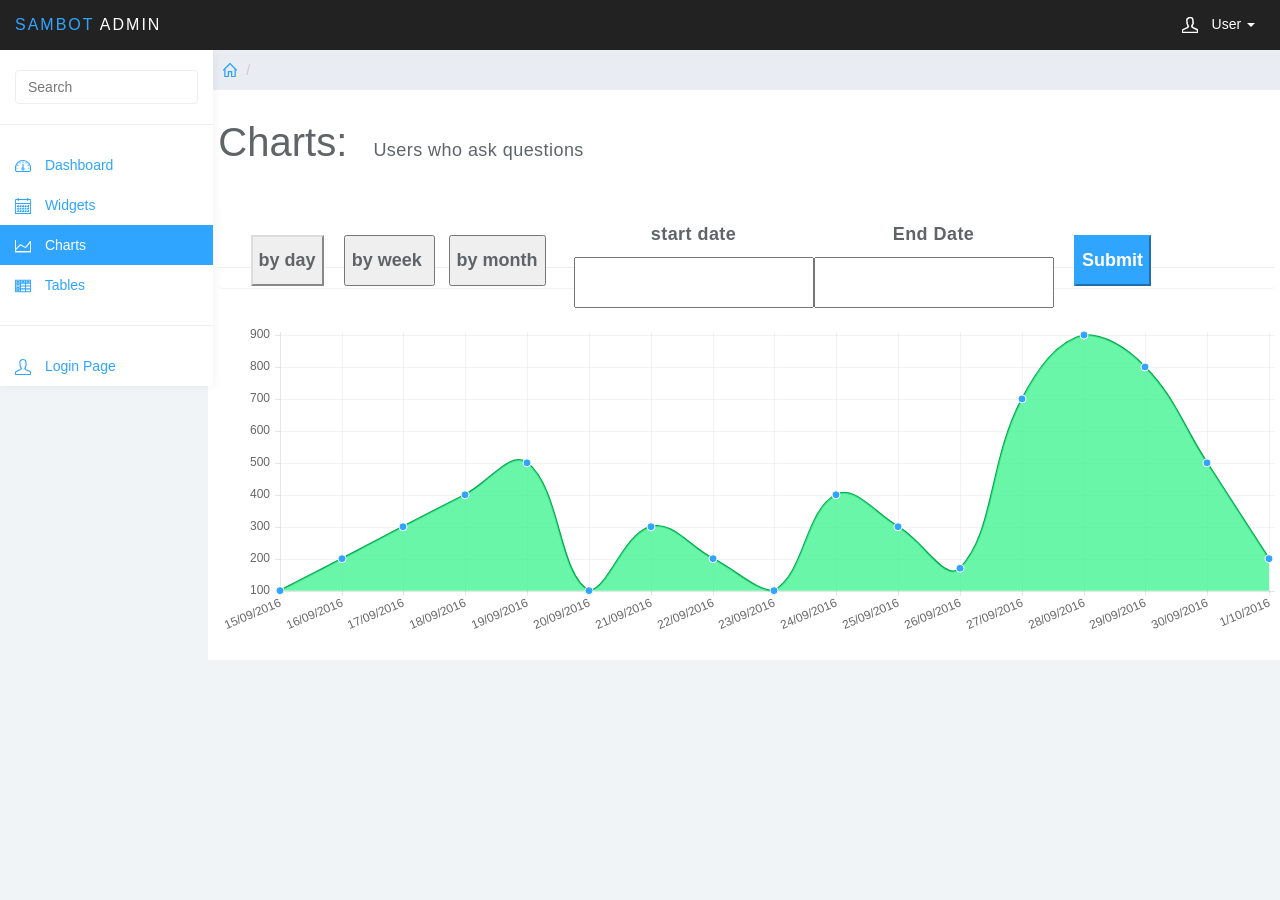
<file: workspace/SambotDashboard/charts.html>
<!DOCTYPE html>
<html>
<head>
<meta charset="utf-8">
<meta name="viewport" content="width=device-width, initial-scale=1">
<title>Sambot- Charts</title>

<link href="css/bootstrap.min.css" rel="stylesheet">
<link href="css/datepicker3.css" rel="stylesheet">
<link href="css/styles.css" rel="stylesheet">

<!--Icons-->
<script src="js/lumino.glyphs.js"></script>

<!--[if lt IE 9]>
<script src="js/html5shiv.js"></script>
<script src="js/respond.min.js"></script>
<![endif]-->

<style type="text/css">
<!--
.style1 {font-size: 16px}
-->
</style>
</head>

<body>
	<nav class="navbar navbar-inverse navbar-fixed-top" role="navigation">
		<div class="container-fluid">
			<div class="navbar-header">
				<button type="button" class="navbar-toggle collapsed" data-toggle="collapse" data-target="#sidebar-collapse">
					<span class="sr-only">Toggle navigation</span>
					<span class="icon-bar"></span>
					<span class="icon-bar"></span>
					<span class="icon-bar"></span>
				</button>
				<a class="navbar-brand" href="#"><span>Sambot </span>Admin</a>
				<ul class="user-menu">
					<li class="dropdown pull-right">
						<a href="#" class="dropdown-toggle" data-toggle="dropdown"><svg class="glyph stroked male-user"><use xlink:href="#stroked-male-user"></use></svg> User <span class="caret"></span></a>
						<ul class="dropdown-menu" role="menu">
							<li><a href="#"><svg class="glyph stroked male-user"><use xlink:href="#stroked-male-user"></use></svg> Profile</a></li>
							<li><a href="#"><svg class="glyph stroked gear"><use xlink:href="#stroked-gear"></use></svg> Settings</a></li>
							<li><a href="#"><svg class="glyph stroked cancel"><use xlink:href="#stroked-cancel"></use></svg> Logout</a></li>
						</ul>
					</li>
				</ul>
			</div>
							
		</div><!-- /.container-fluid -->
	</nav>
		
	<div id="sidebar-collapse" class="col-sm-3 col-lg-2 sidebar">
		<form role="search">
			<div class="form-group">
				<input type="text" class="form-control" placeholder="Search">
			</div>
		</form>
		<ul class="nav menu">
			<li><a href="index.html"><svg class="glyph stroked dashboard-dial"><use xlink:href="#stroked-dashboard-dial"></use></svg> Dashboard</a></li>
			<li><a href="widgets.html"><svg class="glyph stroked calendar"><use xlink:href="#stroked-calendar"></use></svg> Widgets</a></li>
			<li class="active"><a href="charts.html"><svg class="glyph stroked line-graph"><use xlink:href="#stroked-line-graph"></use></svg> Charts</a></li>
			<li><a href="tables.html"><svg class="glyph stroked table"><use xlink:href="#stroked-table"></use></svg> Tables</a></li>
			
			<li role="presentation" class="divider"></li>
			<li><a href="login.html"><svg class="glyph stroked male-user"><use xlink:href="#stroked-male-user"></use></svg> Login Page</a></li>
		</ul>
		
	</div><!--/.sidebar-->
		
	<div class="col-sm-9 col-sm-offset-3 col-lg-10 col-lg-offset-2 main">			
		<div class="row">
			<ol class="breadcrumb">
				<li><a href="#"><svg class="glyph stroked home"><use xlink:href="#stroked-home"></use></svg></a></li>
				<li class="active"></li>
			</ol>
		</div><!--/.row-->
		
	  <div class="row">
			<div class="col-lg-12">
				<h1 class="page-header">Charts: <span class="panel-heading">Users who ask questions </span></h1>
				
		  </div>
		</div><!--/.row-->
		
		<div class="row">
			<div class="col-lg-12">
				<div class="panel panel-default">
				  <div class="panel-heading">
					  <table width="938" height="69" border="0">
                        <tr>
                          <td width="154" height="65" align="center"><form name="form1" method="post" action="">
                            <label>
                            <input name="by day" type="submit" class="panel-default" id="by day" value="by day">
                            </label>
                          </form>                          </td>
                          <td width="105" align="center"><form name="form2" method="post" action="">
                            <label>
                            <input name="by week " type="button" id="by week " value="by week ">
                            </label>
                          </form>                          </td>
                          <td width="148" align="center"><form action="" method="post" name="by week " id="by week ">
                            <label>
                              <input name="by month" type="button" id="by month" value="by month">
                            </label>
                          </form>                          </td>
                          <td width="33">&nbsp;</td>
                          <td width="142" align="center"><form name="form3" method="post" action="">
                            <label><span class="table">start date
                              </span>
                            <input type="text" name="textfield">
                            </label>
                          </form>
                          </td>
                          <td width="153" align="center"><form name="form4" method="post" action="">
                            <label><span class="table">End Date</span>
                              <input type="text" name="textfield2">
                            </label>
                          </form>
                          </td>
                          <td width="173" align="center"><form name="form5" method="post" action="">
                            <label>
                              <input name="Submit" type="submit" class="btn-primary" value="Submit">
                            </label>
                          </form>
                          </td>
                        </tr>
                    </table>
				  </div><!--/.row-->
				      <p>&nbsp;</p>
				  </div>
				  <div class= "row">
					<div class="panel-body">
						<div class="canvas-wrapper">
							<canvas class="main-chart" id="line-chart" height="150" width="500"></canvas>
						</div>
					</div>
				</div>
			</div>
		</div><!--/.row-->
		
				
	</div>	<!--/.main-->
	  

	<script src="js/jquery-1.11.1.min.js"></script>
	<script src="js/bootstrap.min.js"></script>
	<script src="js/chart.min.js"></script>
	<script src="js/chart-data.js"></script>
	<script src="js/easypiechart.js"></script>
	<script src="js/easypiechart-data.js"></script>
	<script src="js/bootstrap-datepicker.js"></script>
	<script>
		!function ($) {
		    $(document).on("click","ul.nav li.parent > a > span.icon", function(){          
		        $(this).find('em:first').toggleClass("glyphicon-minus");      
		    }); 
		    $(".sidebar span.icon").find('em:first').addClass("glyphicon-plus");
		}(window.jQuery);

		$(window).on('resize', function () {
		  if ($(window).width() > 768) $('#sidebar-collapse').collapse('show')
		})
		$(window).on('resize', function () {
		  if ($(window).width() <= 767) $('#sidebar-collapse').collapse('hide')
		})
	</script>	
</body>

</html>
</file>
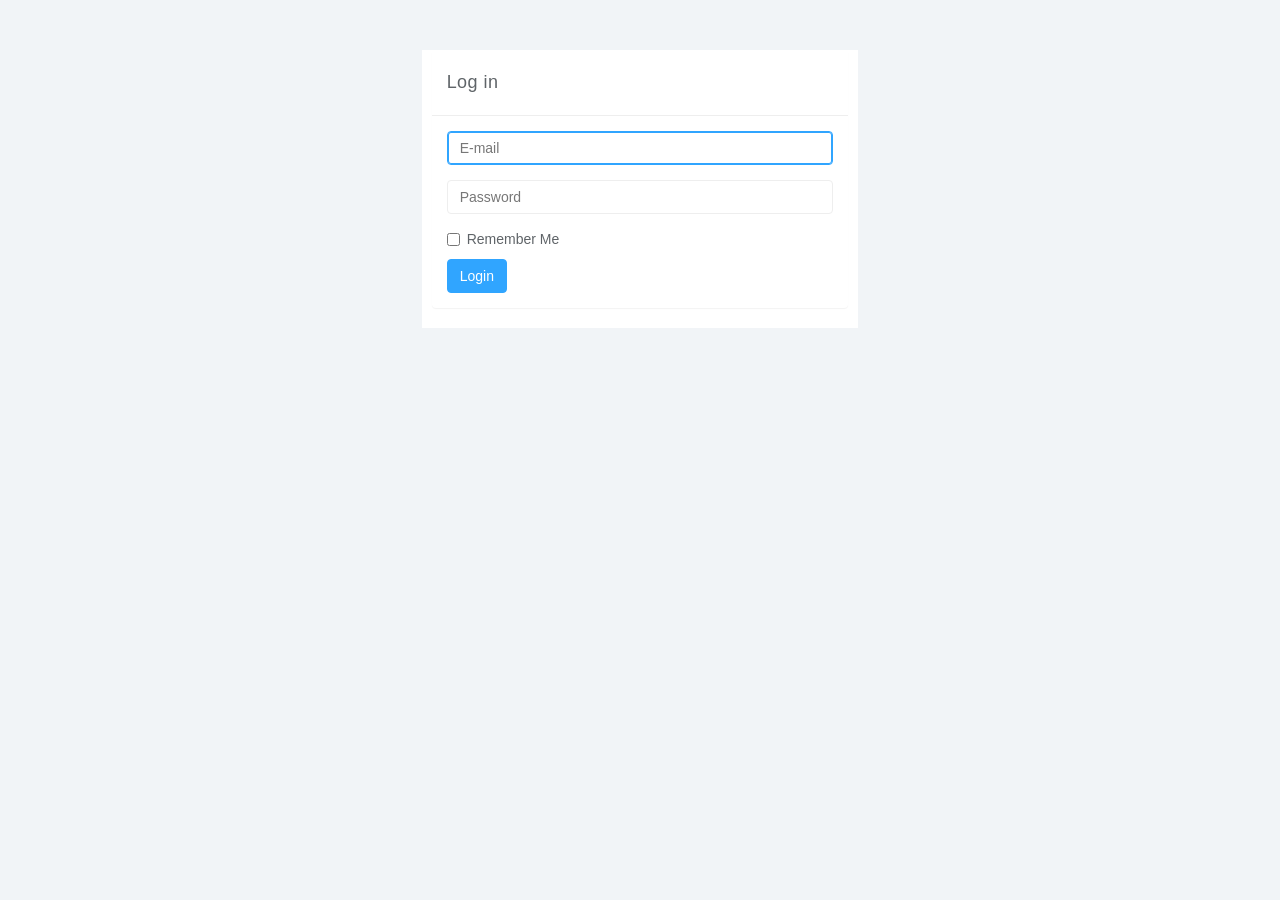
<file: workspace/SambotDashboard/login.html>
<!DOCTYPE html>
<html>
<head>
<meta charset="utf-8">
<meta name="viewport" content="width=device-width, initial-scale=1">
<title>Forms</title>

<link href="css/bootstrap.min.css" rel="stylesheet">
<link href="css/datepicker3.css" rel="stylesheet">
<link href="css/styles.css" rel="stylesheet">

<!--[if lt IE 9]>
<script src="js/html5shiv.js"></script>
<script src="js/respond.min.js"></script>
<![endif]-->

</head>

<body>
	
	<div class="row">
		<div class="col-xs-10 col-xs-offset-1 col-sm-8 col-sm-offset-2 col-md-4 col-md-offset-4">
			<div class="login-panel panel panel-default">
				<div class="panel-heading">Log in</div>
				<div class="panel-body">
					<form role="form">
						<fieldset>
							<div class="form-group">
								<input class="form-control" placeholder="E-mail" name="email" type="email" autofocus="">
							</div>
							<div class="form-group">
								<input class="form-control" placeholder="Password" name="password" type="password" value="">
							</div>
							<div class="checkbox">
								<label>
									<input name="remember" type="checkbox" value="Remember Me">Remember Me
								</label>
							</div>
							<a href="index.html" class="btn btn-primary">Login</a>
						</fieldset>
					</form>
				</div>
			</div>
		</div><!-- /.col-->
	</div><!-- /.row -->	
	
		

	<script src="js/jquery-1.11.1.min.js"></script>
	<script src="js/bootstrap.min.js"></script>
	<script src="js/chart.min.js"></script>
	<script src="js/chart-data.js"></script>
	<script src="js/easypiechart.js"></script>
	<script src="js/easypiechart-data.js"></script>
	<script src="js/bootstrap-datepicker.js"></script>
	<script>
		!function ($) {
			$(document).on("click","ul.nav li.parent > a > span.icon", function(){		  
				$(this).find('em:first').toggleClass("glyphicon-minus");	  
			}); 
			$(".sidebar span.icon").find('em:first').addClass("glyphicon-plus");
		}(window.jQuery);

		$(window).on('resize', function () {
		  if ($(window).width() > 768) $('#sidebar-collapse').collapse('show')
		})
		$(window).on('resize', function () {
		  if ($(window).width() <= 767) $('#sidebar-collapse').collapse('hide')
		})
	</script>	
</body>

</html>
</file>
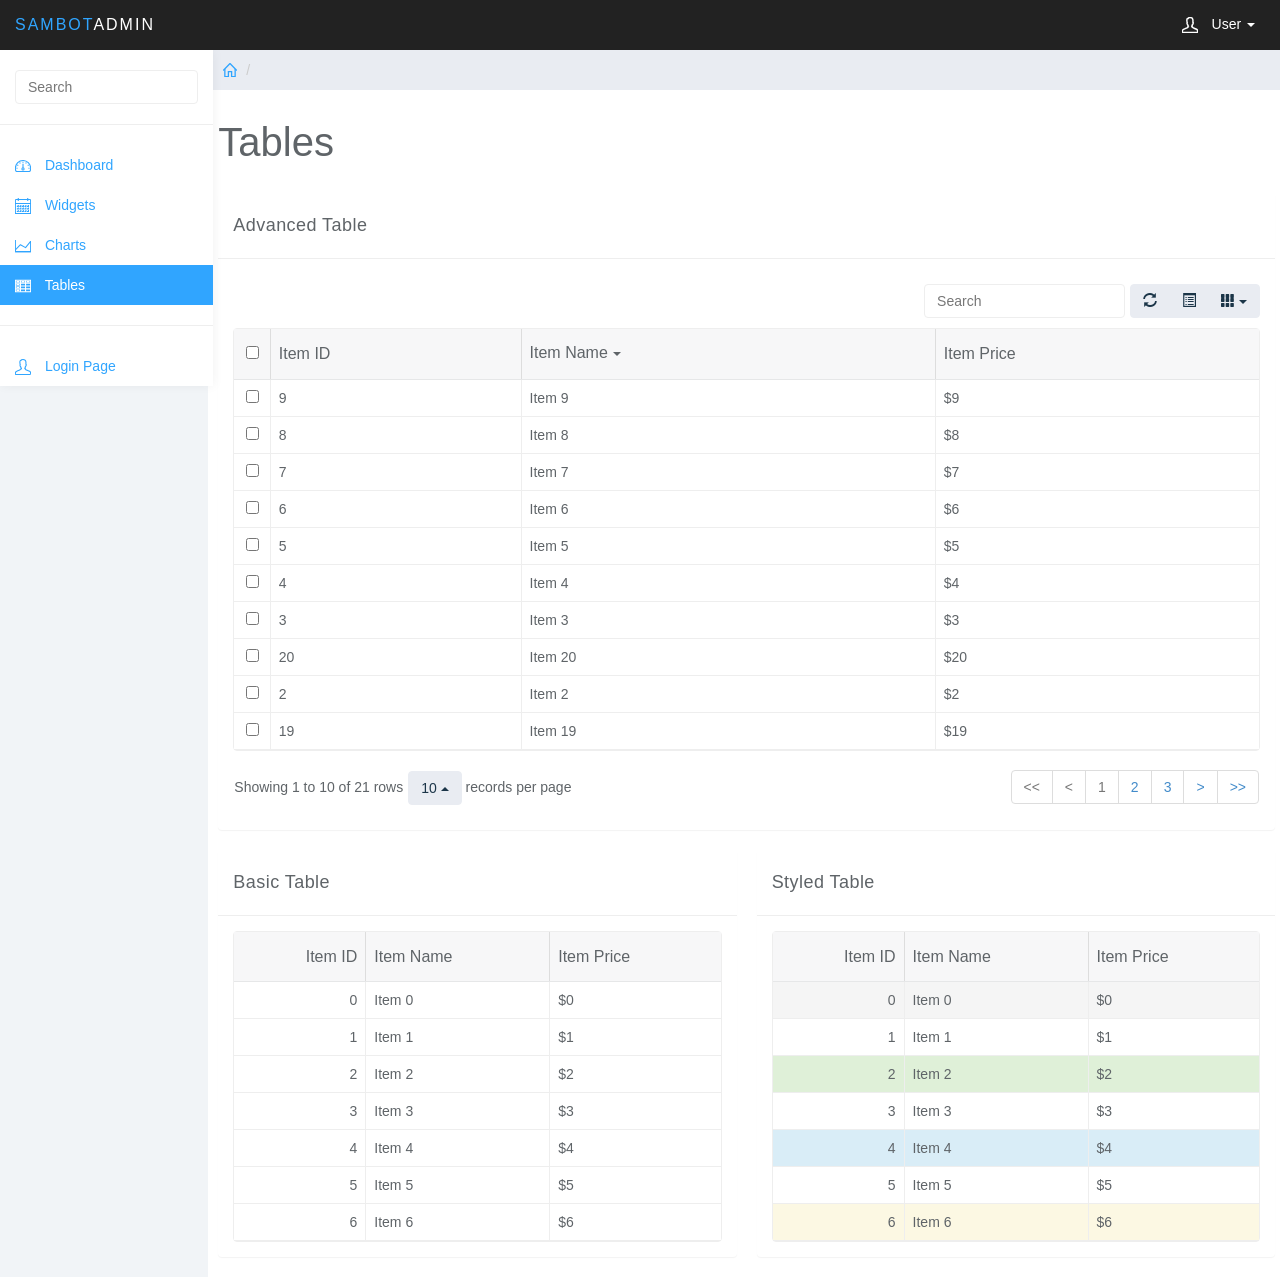
<file: workspace/SambotDashboard/tables.html>
<!DOCTYPE html>
<html>
<head>
<meta charset="utf-8">
<meta name="viewport" content="width=device-width, initial-scale=1">
<title>Sambot- Tables</title>

<link href="css/bootstrap.min.css" rel="stylesheet">
<link href="css/datepicker3.css" rel="stylesheet">
<link href="css/bootstrap-table.css" rel="stylesheet">
<link href="css/styles.css" rel="stylesheet">

<!--Icons-->
<script src="js/lumino.glyphs.js"></script>

<!--[if lt IE 9]>
<script src="js/html5shiv.js"></script>
<script src="js/respond.min.js"></script>
<![endif]-->

</head>

<body>
	<nav class="navbar navbar-inverse navbar-fixed-top" role="navigation">
		<div class="container-fluid">
			<div class="navbar-header">
				<button type="button" class="navbar-toggle collapsed" data-toggle="collapse" data-target="#sidebar-collapse">
					<span class="sr-only">Toggle navigation</span>
					<span class="icon-bar"></span>
					<span class="icon-bar"></span>
					<span class="icon-bar"></span>
				</button>
				<a class="navbar-brand" href="#"><span>Sambot</span>Admin</a>
				<ul class="user-menu">
					<li class="dropdown pull-right">
						<a href="#" class="dropdown-toggle" data-toggle="dropdown"><svg class="glyph stroked male-user"><use xlink:href="#stroked-male-user"></use></svg> User <span class="caret"></span></a>
						<ul class="dropdown-menu" role="menu">
							<li><a href="#"><svg class="glyph stroked male-user"><use xlink:href="#stroked-male-user"></use></svg> Profile</a></li>
							<li><a href="#"><svg class="glyph stroked gear"><use xlink:href="#stroked-gear"></use></svg> Settings</a></li>
							<li><a href="#"><svg class="glyph stroked cancel"><use xlink:href="#stroked-cancel"></use></svg> Logout</a></li>
						</ul>
					</li>
				</ul>
			</div>
							
		</div><!-- /.container-fluid -->
	</nav>
		
	<div id="sidebar-collapse" class="col-sm-3 col-lg-2 sidebar">
		<form role="search">
			<div class="form-group">
				<input type="text" class="form-control" placeholder="Search">
			</div>
		</form>
		<ul class="nav menu">
			<li><a href="index.html"><svg class="glyph stroked dashboard-dial"><use xlink:href="#stroked-dashboard-dial"></use></svg> Dashboard</a></li>
			<li><a href="widgets.html"><svg class="glyph stroked calendar"><use xlink:href="#stroked-calendar"></use></svg> Widgets</a></li>
			<li><a href="charts.html"><svg class="glyph stroked line-graph"><use xlink:href="#stroked-line-graph"></use></svg> Charts</a></li>
			<li class="active"><a href="tables.html"><svg class="glyph stroked table"><use xlink:href="#stroked-table"></use></svg> Tables</a></li>
			
			<li role="presentation" class="divider"></li>
			<li><a href="login.html"><svg class="glyph stroked male-user"><use xlink:href="#stroked-male-user"></use></svg> Login Page</a></li>
		</ul>

	</div><!--/.sidebar-->
		
	<div class="col-sm-9 col-sm-offset-3 col-lg-10 col-lg-offset-2 main">			
		<div class="row">
			<ol class="breadcrumb">
				<li><a href="#"><svg class="glyph stroked home"><use xlink:href="#stroked-home"></use></svg></a></li>
				<li class="active"></li>
			</ol>
		</div><!--/.row-->
		
		<div class="row">
			<div class="col-lg-12">
				<h1 class="page-header">Tables</h1>
			</div>
		</div><!--/.row-->
				
		
		<div class="row">
			<div class="col-lg-12">
				<div class="panel panel-default">
					<div class="panel-heading">Advanced Table</div>
					<div class="panel-body">
						<table data-toggle="table" data-url="tables/data1.json"  data-show-refresh="true" data-show-toggle="true" data-show-columns="true" data-search="true" data-select-item-name="toolbar1" data-pagination="true" data-sort-name="name" data-sort-order="desc">
						    <thead>
						    <tr>
						        <th data-field="state" data-checkbox="true" >Item ID</th>
						        <th data-field="id" data-sortable="true">Item ID</th>
						        <th data-field="name"  data-sortable="true">Item Name</th>
						        <th data-field="price" data-sortable="true">Item Price</th>
						    </tr>
						    </thead>
						</table>
					</div>
				</div>
			</div>
		</div><!--/.row-->	
		<div class="row">
			<div class="col-md-6">
				<div class="panel panel-default">
					<div class="panel-heading">Basic Table</div>
					<div class="panel-body">
						<table data-toggle="table" data-url="tables/data2.json" >
						    <thead>
						    <tr>
						        <th data-field="id" data-align="right">Item ID</th>
						        <th data-field="name">Item Name</th>
						        <th data-field="price">Item Price</th>
						    </tr>
						    </thead>
						</table>
					</div>
				</div>
			</div>
			<div class="col-md-6">
				<div class="panel panel-default">
					<div class="panel-heading">Styled Table</div>
					<div class="panel-body">
						<table data-toggle="table" id="table-style" data-url="tables/data2.json" data-row-style="rowStyle">
						    <thead>
						    <tr>
						        <th data-field="id" data-align="right" >Item ID</th>
						        <th data-field="name" >Item Name</th>
						        <th data-field="price" >Item Price</th>
						    </tr>
						    </thead>
						</table>
						<script>
						    $(function () {
						        $('#hover, #striped, #condensed').click(function () {
						            var classes = 'table';
						
						            if ($('#hover').prop('checked')) {
						                classes += ' table-hover';
						            }
						            if ($('#condensed').prop('checked')) {
						                classes += ' table-condensed';
						            }
						            $('#table-style').bootstrapTable('destroy')
						                .bootstrapTable({
						                    classes: classes,
						                    striped: $('#striped').prop('checked')
						                });
						        });
						    });
						
						    function rowStyle(row, index) {
						        var classes = ['active', 'success', 'info', 'warning', 'danger'];
						
						        if (index % 2 === 0 && index / 2 < classes.length) {
						            return {
						                classes: classes[index / 2]
						            };
						        }
						        return {};
						    }
						</script>
					</div>
				</div>
			</div>
		</div><!--/.row-->	
		
		
	</div><!--/.main-->

	<script src="js/jquery-1.11.1.min.js"></script>
	<script src="js/bootstrap.min.js"></script>
	<script src="js/chart.min.js"></script>
	<script src="js/chart-data.js"></script>
	<script src="js/easypiechart.js"></script>
	<script src="js/easypiechart-data.js"></script>
	<script src="js/bootstrap-datepicker.js"></script>
	<script src="js/bootstrap-table.js"></script>
	<script>
		!function ($) {
			$(document).on("click","ul.nav li.parent > a > span.icon", function(){		  
				$(this).find('em:first').toggleClass("glyphicon-minus");	  
			}); 
			$(".sidebar span.icon").find('em:first').addClass("glyphicon-plus");
		}(window.jQuery);

		$(window).on('resize', function () {
		  if ($(window).width() > 768) $('#sidebar-collapse').collapse('show')
		})
		$(window).on('resize', function () {
		  if ($(window).width() <= 767) $('#sidebar-collapse').collapse('hide')
		})
	</script>	
</body>

</html>
</file>
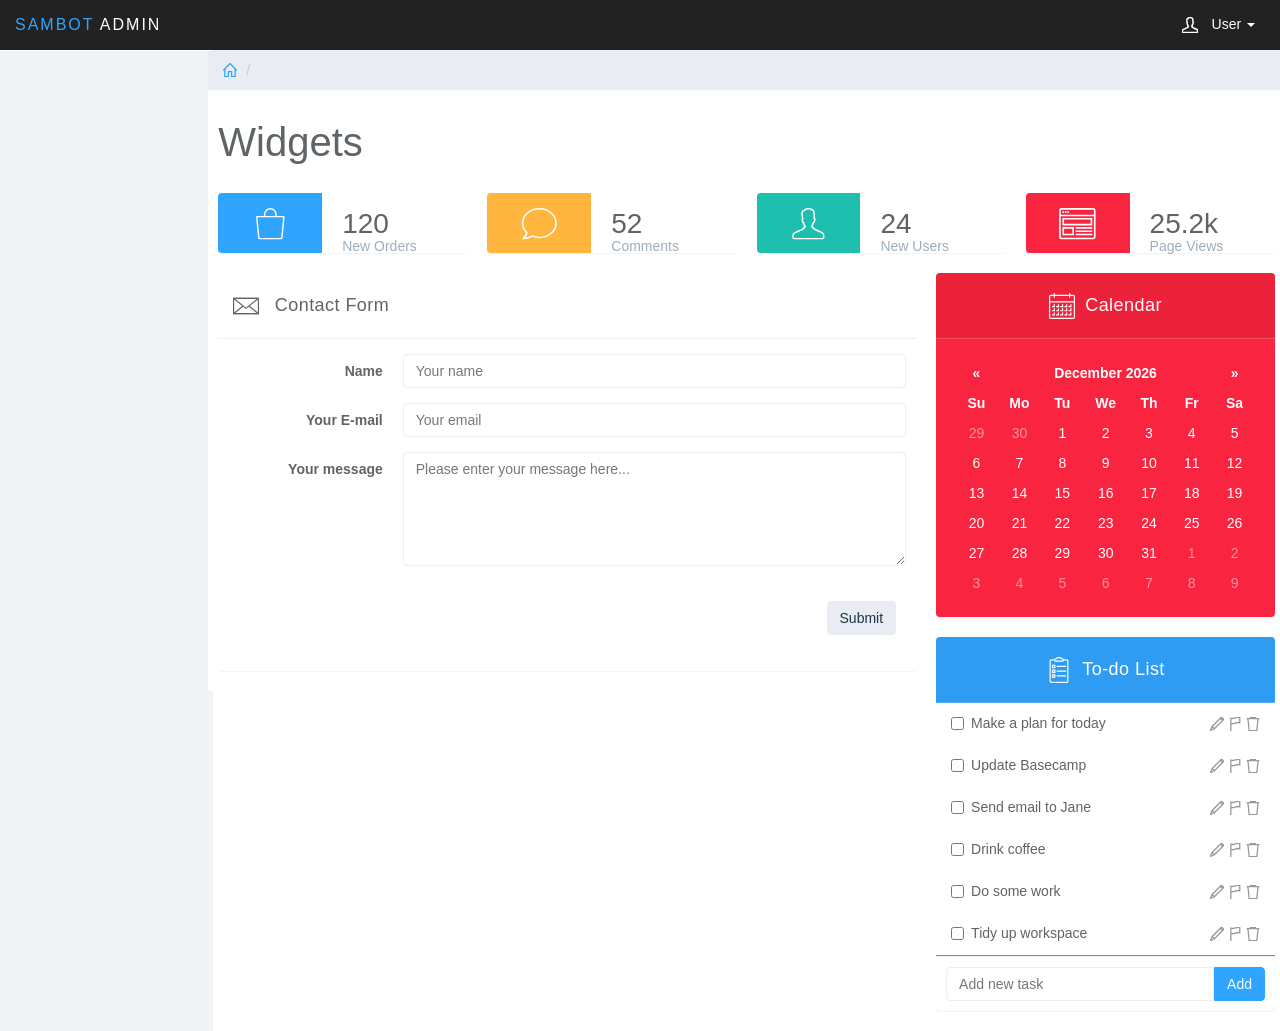
<file: workspace/SambotDashboard/widgets.html>
<!DOCTYPE html>
<html>
<head>
<meta charset="utf-8">
<meta name="viewport" content="width=device-width, initial-scale=1">
<title>Sambot - Widgets</title>

<link href="css/bootstrap.min.css" rel="stylesheet">
<link href="css/datepicker3.css" rel="stylesheet">
<link href="css/styles.css" rel="stylesheet">

<!--Icons-->
<script src="js/lumino.glyphs.js"></script>

<!--[if lt IE 9]>
<script src="js/html5shiv.js"></script>
<script src="js/respond.min.js"></script>
<![endif]-->

</head>

<body>
	<nav class="navbar navbar-inverse navbar-fixed-top" role="navigation">
		<div class="container-fluid">
			<div class="navbar-header">
				<button type="button" class="navbar-toggle collapsed" data-toggle="collapse" data-target="#sidebar-collapse">
					<span class="sr-only">Toggle navigation</span>
					<span class="icon-bar"></span>
					<span class="icon-bar"></span>
					<span class="icon-bar"></span>
				</button>
				<a class="navbar-brand" href="#"><span>Sambot </span>Admin</a>
				<ul class="user-menu">
					<li class="dropdown pull-right">
						<a href="#" class="dropdown-toggle" data-toggle="dropdown"><svg class="glyph stroked male-user"><use xlink:href="#stroked-male-user"></use></svg> User <span class="caret"></span></a>
						<ul class="dropdown-menu" role="menu">
							<li><a href="#"><svg class="glyph stroked male-user"><use xlink:href="#stroked-male-user"></use></svg> Profile</a></li>
							<li><a href="#"><svg class="glyph stroked gear"><use xlink:href="#stroked-gear"></use></svg> Settings</a></li>
							<li><a href="#"><svg class="glyph stroked cancel"><use xlink:href="#stroked-cancel"></use></svg> Logout</a></li>
						</ul>
					</li>
				</ul>
			</div>
							
		</div><!-- /.container-fluid -->
	</nav>
		
	<div id="sidebar-collapse" class="col-sm-3 col-lg-2 sidebar">
		<form role="search">
			<div class="form-group">
				<input type="text" class="form-control" placeholder="Search">
			</div>
		</form>
		<ul class="nav menu">
			<li><a href="index.html"><svg class="glyph stroked dashboard-dial"><use xlink:href="#stroked-dashboard-dial"></use></svg> Dashboard</a></li>
			<li class="active"><a href="widgets.html"><svg class="glyph stroked calendar"><use xlink:href="#stroked-calendar"></use></svg> Widgets</a></li>
			<li><a href="charts.html"><svg class="glyph stroked line-graph"><use xlink:href="#stroked-line-graph"></use></svg> Charts</a></li>
			<li><a href="tables.html"><svg class="glyph stroked table"><use xlink:href="#stroked-table"></use></svg> Tables</a></li>
			
			<li role="presentation" class="divider"></li>
			<li><a href="login.html"><svg class="glyph stroked male-user"><use xlink:href="#stroked-male-user"></use></svg> Login Page</a></li>
		</ul>
		
	</div><!--/.sidebar-->
		
	<div class="col-sm-9 col-sm-offset-3 col-lg-10 col-lg-offset-2 main">		
		<div class="row">
			<ol class="breadcrumb">
				<li><a href="#"><svg class="glyph stroked home"><use xlink:href="#stroked-home"></use></svg></a></li>
				<li class="active"></li>
			</ol>
		</div><!--/.row-->
		
		<div class="row">
			<div class="col-lg-12">
				<h1 class="page-header">Widgets</h1>
			</div>
		</div><!--/.row-->
									
		<div class="row">
			<div class="col-xs-12 col-md-6 col-lg-3">
				<div class="panel panel-blue panel-widget ">
					<div class="row no-padding">
						<div class="col-sm-3 col-lg-5 widget-left">
							<svg class="glyph stroked bag"><use xlink:href="#stroked-bag"></use></svg>
						</div>
						<div class="col-sm-9 col-lg-7 widget-right">
							<div class="large">120</div>
							<div class="text-muted">New Orders</div>
						</div>
					</div>
				</div>
			</div>
			<div class="col-xs-12 col-md-6 col-lg-3">
				<div class="panel panel-orange panel-widget">
					<div class="row no-padding">
						<div class="col-sm-3 col-lg-5 widget-left">
							<svg class="glyph stroked empty-message"><use xlink:href="#stroked-empty-message"></use></svg>
						</div>
						<div class="col-sm-9 col-lg-7 widget-right">
							<div class="large">52</div>
							<div class="text-muted">Comments</div>
						</div>
					</div>
				</div>
			</div>
			<div class="col-xs-12 col-md-6 col-lg-3">
				<div class="panel panel-teal panel-widget">
					<div class="row no-padding">
						<div class="col-sm-3 col-lg-5 widget-left">
							<svg class="glyph stroked male-user"><use xlink:href="#stroked-male-user"></use></svg>
						</div>
						<div class="col-sm-9 col-lg-7 widget-right">
							<div class="large">24</div>
							<div class="text-muted">New Users</div>
						</div>
					</div>
				</div>
			</div>
			<div class="col-xs-12 col-md-6 col-lg-3">
				<div class="panel panel-red panel-widget">
					<div class="row no-padding">
						<div class="col-sm-3 col-lg-5 widget-left">
							<svg class="glyph stroked app-window-with-content"><use xlink:href="#stroked-app-window-with-content"></use></svg>
						</div>
						<div class="col-sm-9 col-lg-7 widget-right">
							<div class="large">25.2k</div>
							<div class="text-muted">Page Views</div>
						</div>
					</div>
				</div>
			</div>
		</div><!--/.row-->
		
		<div class="row">
			<div class="col-md-8">
				<div class="panel panel-default">
					<div class="panel-heading"><svg class="glyph stroked email"><use xlink:href="#stroked-email"></use></svg> Contact Form</div>
					<div class="panel-body">
						<form class="form-horizontal" action="" method="post">
							<fieldset>
								<!-- Name input-->
								<div class="form-group">
									<label class="col-md-3 control-label" for="name">Name</label>
									<div class="col-md-9">
									<input id="name" name="name" type="text" placeholder="Your name" class="form-control">
									</div>
								</div>
							
								<!-- Email input-->
								<div class="form-group">
									<label class="col-md-3 control-label" for="email">Your E-mail</label>
									<div class="col-md-9">
										<input id="email" name="email" type="text" placeholder="Your email" class="form-control">
									</div>
								</div>
								
								<!-- Message body -->
								<div class="form-group">
									<label class="col-md-3 control-label" for="message">Your message</label>
									<div class="col-md-9">
										<textarea class="form-control" id="message" name="message" placeholder="Please enter your message here..." rows="5"></textarea>
									</div>
								</div>
								
								<!-- Form actions -->
								<div class="form-group">
									<div class="col-md-12 widget-right">
										<button type="submit" class="btn btn-default btn-md pull-right">Submit</button>
									</div>
								</div>
							</fieldset>
						</form>
					</div>
				</div>
				
				
			</div><!--/.col-->
			
			<div class="col-md-4">
			
				<div class="panel panel-red">
					<div class="panel-heading dark-overlay"><svg class="glyph stroked calendar"><use xlink:href="#stroked-calendar"></use></svg>Calendar</div>
					<div class="panel-body">
						<div id="calendar"></div>
					</div>
				</div>
				
				<div class="panel panel-blue">
					<div class="panel-heading dark-overlay"><svg class="glyph stroked clipboard-with-paper"><use xlink:href="#stroked-clipboard-with-paper"></use></svg>To-do List</div>
					<div class="panel-body">
						<ul class="todo-list">
						<li class="todo-list-item">
								<div class="checkbox">
									<input type="checkbox" id="checkbox" />
									<label for="checkbox">Make a plan for today</label>
								</div>
								<div class="pull-right action-buttons">
									<a href="#"><svg class="glyph stroked pencil"><use xlink:href="#stroked-pencil"></use></svg></a>
									<a href="#" class="flag"><svg class="glyph stroked flag"><use xlink:href="#stroked-flag"></use></svg></a>
									<a href="#" class="trash"><svg class="glyph stroked trash"><use xlink:href="#stroked-trash"></use></svg></a>
								</div>
							</li>
							<li class="todo-list-item">
								<div class="checkbox">
									<input type="checkbox" id="checkbox" />
									<label for="checkbox">Update Basecamp</label>
								</div>
								<div class="pull-right action-buttons">
									<a href="#"><svg class="glyph stroked pencil"><use xlink:href="#stroked-pencil"></use></svg></a>
									<a href="#" class="flag"><svg class="glyph stroked flag"><use xlink:href="#stroked-flag"></use></svg></a>
									<a href="#" class="trash"><svg class="glyph stroked trash"><use xlink:href="#stroked-trash"></use></svg></a>
								</div>
							</li>
							<li class="todo-list-item">
								<div class="checkbox">
									<input type="checkbox" id="checkbox" />
									<label for="checkbox">Send email to Jane</label>
								</div>
								<div class="pull-right action-buttons">
									<a href="#"><svg class="glyph stroked pencil"><use xlink:href="#stroked-pencil"></use></svg></a>
									<a href="#" class="flag"><svg class="glyph stroked flag"><use xlink:href="#stroked-flag"></use></svg></a>
									<a href="#" class="trash"><svg class="glyph stroked trash"><use xlink:href="#stroked-trash"></use></svg></a>
								</div>
							</li>
							<li class="todo-list-item">
								<div class="checkbox">
									<input type="checkbox" id="checkbox" />
									<label for="checkbox">Drink coffee</label>
								</div>
								<div class="pull-right action-buttons">
									<a href="#"><svg class="glyph stroked pencil"><use xlink:href="#stroked-pencil"></use></svg></a>
									<a href="#" class="flag"><svg class="glyph stroked flag"><use xlink:href="#stroked-flag"></use></svg></a>
									<a href="#" class="trash"><svg class="glyph stroked trash"><use xlink:href="#stroked-trash"></use></svg></a>
								</div>
							</li>
							<li class="todo-list-item">
								<div class="checkbox">
									<input type="checkbox" id="checkbox" />
									<label for="checkbox">Do some work</label>
								</div>
								<div class="pull-right action-buttons">
									<a href="#"><svg class="glyph stroked pencil"><use xlink:href="#stroked-pencil"></use></svg></a>
									<a href="#" class="flag"><svg class="glyph stroked flag"><use xlink:href="#stroked-flag"></use></svg></a>
									<a href="#" class="trash"><svg class="glyph stroked trash"><use xlink:href="#stroked-trash"></use></svg></a>
								</div>
							</li>
							<li class="todo-list-item">
								<div class="checkbox">
									<input type="checkbox" id="checkbox" />
									<label for="checkbox">Tidy up workspace</label>
								</div>
								<div class="pull-right action-buttons">
									<a href="#"><svg class="glyph stroked pencil"><use xlink:href="#stroked-pencil"></use></svg></a>
									<a href="#" class="flag"><svg class="glyph stroked flag"><use xlink:href="#stroked-flag"></use></svg></a>
									<a href="#" class="trash"><svg class="glyph stroked trash"><use xlink:href="#stroked-trash"></use></svg></a>
								</div>
							</li>
						</ul>
					</div>
					<div class="panel-footer">
						<div class="input-group">
							<input id="btn-input" type="text" class="form-control input-md" placeholder="Add new task" />
							<span class="input-group-btn">
								<button class="btn btn-primary btn-md" id="btn-todo">Add</button>
							</span>
						</div>
					</div>
				</div>
								
			</div><!--/.col-->
		</div><!--/.row-->
	</div>	<!--/.main-->
		  

	<script src="js/jquery-1.11.1.min.js"></script>
	<script src="js/bootstrap.min.js"></script>
	<script src="js/chart.min.js"></script>
	<script src="js/chart-data.js"></script>
	<script src="js/easypiechart.js"></script>
	<script src="js/easypiechart-data.js"></script>
	<script src="js/bootstrap-datepicker.js"></script>
	<script>
		$('#calendar').datepicker({
		});

		!function ($) {
		    $(document).on("click","ul.nav li.parent > a > span.icon", function(){          
		        $(this).find('em:first').toggleClass("glyphicon-minus");      
		    }); 
		    $(".sidebar span.icon").find('em:first').addClass("glyphicon-plus");
		}(window.jQuery);

		$(window).on('resize', function () {
		  if ($(window).width() > 768) $('#sidebar-collapse').collapse('show')
		})
		$(window).on('resize', function () {
		  if ($(window).width() <= 767) $('#sidebar-collapse').collapse('hide')
		})
	</script>	
</body>

</html>
</file>
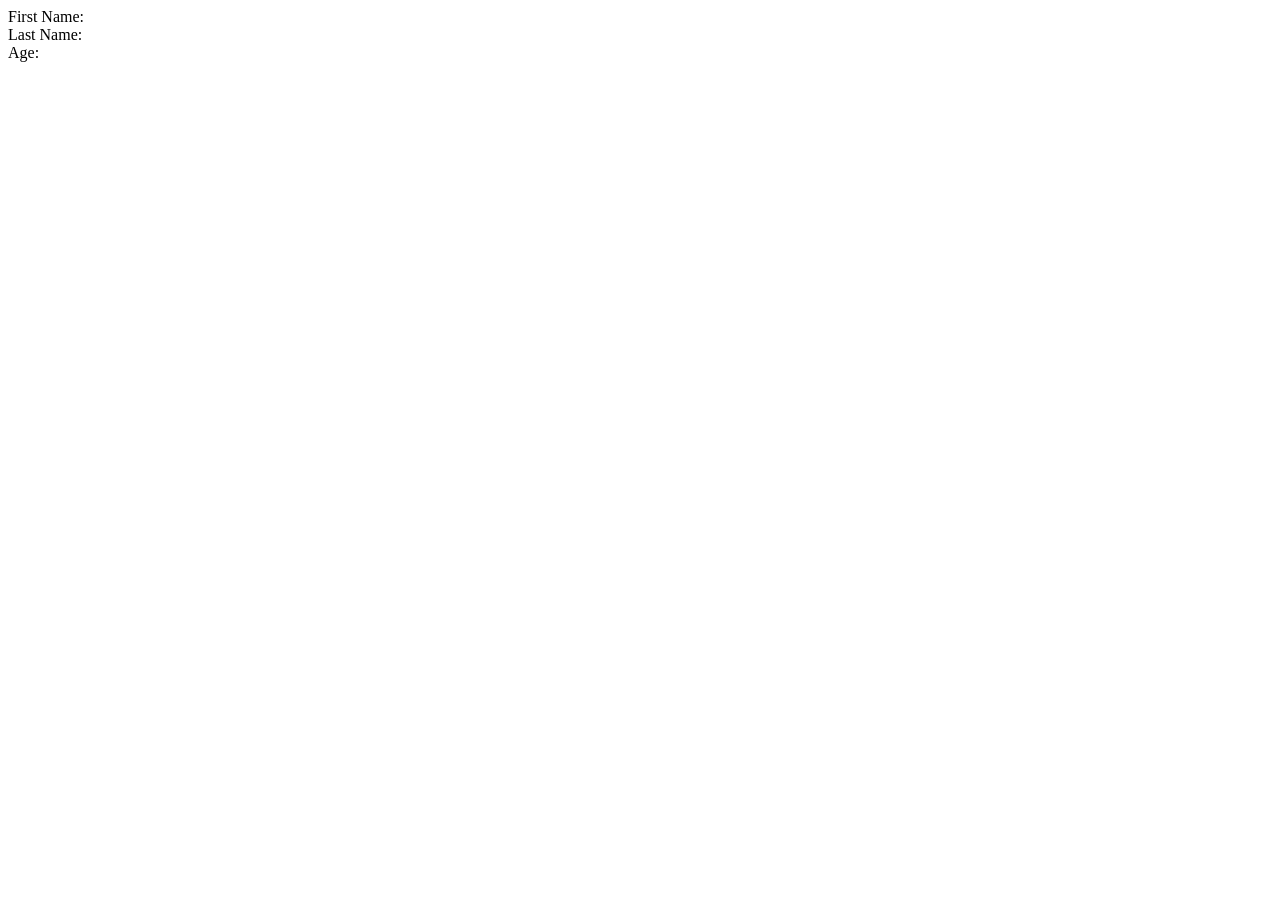
<file: workspace/firstdemo/src/main/resources/templates/personview.html>
<!DOCTYPE html>
<html xmlns:th="http://www.thymeleaf.org">
<head>
<meta charset="UTF-8"></meta>
<title>Insert title here</title>
</head>
<body>
First Name:<span th:text="$(person.firstName)"></span><br/>
Last Name:<span th:text="$(person.LastName)"></span><br/>
Age:<span th:text="$(person.age)"></span><br/>
</body>
</html>
</file>
<file: workspace/SambotDashboard/css/datepicker3.css>
/*!
 * Datepicker for Bootstrap
 *
 * Copyright 2012 Stefan Petre
 * Improvements by Andrew Rowls
 * Licensed under the Apache License v2.0
 * http://www.apache.org/licenses/LICENSE-2.0
 *
 */
.datepicker {
  padding: 4px;
  border-radius: 4px;
  direction: ltr;
  /*.dow {
		border-top: 1px solid #ddd !important;
	}*/
}
.datepicker-inline {
  width: 220px;
}
.datepicker.datepicker-rtl {
  direction: rtl;
}
.datepicker.datepicker-rtl table tr td span {
  float: right;
}
.datepicker-dropdown {
  top: 0;
  left: 0;
}
.datepicker-dropdown:before {
  content: '';
  display: inline-block;
  border-left: 7px solid transparent;
  border-right: 7px solid transparent;
  border-bottom: 7px solid #ccc;
  border-top: 0;
  border-bottom-color: rgba(0, 0, 0, 0.2);
  position: absolute;
}
.datepicker-dropdown:after {
  content: '';
  display: inline-block;
  border-left: 6px solid transparent;
  border-right: 6px solid transparent;
  border-bottom: 6px solid #fff;
  border-top: 0;
  position: absolute;
}
.datepicker-dropdown.datepicker-orient-left:before {
  left: 6px;
}
.datepicker-dropdown.datepicker-orient-left:after {
  left: 7px;
}
.datepicker-dropdown.datepicker-orient-right:before {
  right: 6px;
}
.datepicker-dropdown.datepicker-orient-right:after {
  right: 7px;
}
.datepicker-dropdown.datepicker-orient-top:before {
  top: -7px;
}
.datepicker-dropdown.datepicker-orient-top:after {
  top: -6px;
}
.datepicker-dropdown.datepicker-orient-bottom:before {
  bottom: -7px;
  border-bottom: 0;
  border-top: 7px solid #999;
}
.datepicker-dropdown.datepicker-orient-bottom:after {
  bottom: -6px;
  border-bottom: 0;
  border-top: 6px solid #fff;
}
.datepicker > div {
  display: none;
}
.datepicker.days div.datepicker-days {
  display: block;
}
.datepicker.months div.datepicker-months {
  display: block;
}
.datepicker.years div.datepicker-years {
  display: block;
}
.datepicker table {
  margin: 0;
  -webkit-touch-callout: none;
  -webkit-user-select: none;
  -khtml-user-select: none;
  -moz-user-select: none;
  -ms-user-select: none;
  user-select: none;
}
.datepicker table tr td,
.datepicker table tr th {
  text-align: center;
  width: 30px;
  height: 30px;
  border-radius: 4px;
  border: none;
}
.table-striped .datepicker table tr td,
.table-striped .datepicker table tr th {
  background-color: transparent;
}
.datepicker table tr td.day:hover,
.datepicker table tr td.day.focused {
  background: #eeeeee;
  cursor: pointer;
}
.datepicker table tr td.old,
.datepicker table tr td.new {
  color: #999999;
}
.datepicker table tr td.disabled,
.datepicker table tr td.disabled:hover {
  background: none;
  color: #999999;
  cursor: default;
}
.datepicker table tr td.today,
.datepicker table tr td.today:hover,
.datepicker table tr td.today.disabled,
.datepicker table tr td.today.disabled:hover {
  color: #000000;
  background-color: #ffdb99;
  border-color: #ffb733;
}
.datepicker table tr td.today:hover,
.datepicker table tr td.today:hover:hover,
.datepicker table tr td.today.disabled:hover,
.datepicker table tr td.today.disabled:hover:hover,
.datepicker table tr td.today:focus,
.datepicker table tr td.today:hover:focus,
.datepicker table tr td.today.disabled:focus,
.datepicker table tr td.today.disabled:hover:focus,
.datepicker table tr td.today:active,
.datepicker table tr td.today:hover:active,
.datepicker table tr td.today.disabled:active,
.datepicker table tr td.today.disabled:hover:active,
.datepicker table tr td.today.active,
.datepicker table tr td.today:hover.active,
.datepicker table tr td.today.disabled.active,
.datepicker table tr td.today.disabled:hover.active,
.open .dropdown-toggle.datepicker table tr td.today,
.open .dropdown-toggle.datepicker table tr td.today:hover,
.open .dropdown-toggle.datepicker table tr td.today.disabled,
.open .dropdown-toggle.datepicker table tr td.today.disabled:hover {
  color: #000000;
  background-color: #ffcd70;
  border-color: #f59e00;
}
.datepicker table tr td.today:active,
.datepicker table tr td.today:hover:active,
.datepicker table tr td.today.disabled:active,
.datepicker table tr td.today.disabled:hover:active,
.datepicker table tr td.today.active,
.datepicker table tr td.today:hover.active,
.datepicker table tr td.today.disabled.active,
.datepicker table tr td.today.disabled:hover.active,
.open .dropdown-toggle.datepicker table tr td.today,
.open .dropdown-toggle.datepicker table tr td.today:hover,
.open .dropdown-toggle.datepicker table tr td.today.disabled,
.open .dropdown-toggle.datepicker table tr td.today.disabled:hover {
  background-image: none;
}
.datepicker table tr td.today.disabled,
.datepicker table tr td.today:hover.disabled,
.datepicker table tr td.today.disabled.disabled,
.datepicker table tr td.today.disabled:hover.disabled,
.datepicker table tr td.today[disabled],
.datepicker table tr td.today:hover[disabled],
.datepicker table tr td.today.disabled[disabled],
.datepicker table tr td.today.disabled:hover[disabled],
fieldset[disabled] .datepicker table tr td.today,
fieldset[disabled] .datepicker table tr td.today:hover,
fieldset[disabled] .datepicker table tr td.today.disabled,
fieldset[disabled] .datepicker table tr td.today.disabled:hover,
.datepicker table tr td.today.disabled:hover,
.datepicker table tr td.today:hover.disabled:hover,
.datepicker table tr td.today.disabled.disabled:hover,
.datepicker table tr td.today.disabled:hover.disabled:hover,
.datepicker table tr td.today[disabled]:hover,
.datepicker table tr td.today:hover[disabled]:hover,
.datepicker table tr td.today.disabled[disabled]:hover,
.datepicker table tr td.today.disabled:hover[disabled]:hover,
fieldset[disabled] .datepicker table tr td.today:hover,
fieldset[disabled] .datepicker table tr td.today:hover:hover,
fieldset[disabled] .datepicker table tr td.today.disabled:hover,
fieldset[disabled] .datepicker table tr td.today.disabled:hover:hover,
.datepicker table tr td.today.disabled:focus,
.datepicker table tr td.today:hover.disabled:focus,
.datepicker table tr td.today.disabled.disabled:focus,
.datepicker table tr td.today.disabled:hover.disabled:focus,
.datepicker table tr td.today[disabled]:focus,
.datepicker table tr td.today:hover[disabled]:focus,
.datepicker table tr td.today.disabled[disabled]:focus,
.datepicker table tr td.today.disabled:hover[disabled]:focus,
fieldset[disabled] .datepicker table tr td.today:focus,
fieldset[disabled] .datepicker table tr td.today:hover:focus,
fieldset[disabled] .datepicker table tr td.today.disabled:focus,
fieldset[disabled] .datepicker table tr td.today.disabled:hover:focus,
.datepicker table tr td.today.disabled:active,
.datepicker table tr td.today:hover.disabled:active,
.datepicker table tr td.today.disabled.disabled:active,
.datepicker table tr td.today.disabled:hover.disabled:active,
.datepicker table tr td.today[disabled]:active,
.datepicker table tr td.today:hover[disabled]:active,
.datepicker table tr td.today.disabled[disabled]:active,
.datepicker table tr td.today.disabled:hover[disabled]:active,
fieldset[disabled] .datepicker table tr td.today:active,
fieldset[disabled] .datepicker table tr td.today:hover:active,
fieldset[disabled] .datepicker table tr td.today.disabled:active,
fieldset[disabled] .datepicker table tr td.today.disabled:hover:active,
.datepicker table tr td.today.disabled.active,
.datepicker table tr td.today:hover.disabled.active,
.datepicker table tr td.today.disabled.disabled.active,
.datepicker table tr td.today.disabled:hover.disabled.active,
.datepicker table tr td.today[disabled].active,
.datepicker table tr td.today:hover[disabled].active,
.datepicker table tr td.today.disabled[disabled].active,
.datepicker table tr td.today.disabled:hover[disabled].active,
fieldset[disabled] .datepicker table tr td.today.active,
fieldset[disabled] .datepicker table tr td.today:hover.active,
fieldset[disabled] .datepicker table tr td.today.disabled.active,
fieldset[disabled] .datepicker table tr td.today.disabled:hover.active {
  background-color: #ffdb99;
  border-color: #ffb733;
}
.datepicker table tr td.today:hover:hover {
  color: #000;
}
.datepicker table tr td.today.active:hover {
  color: #fff;
}
.datepicker table tr td.range,
.datepicker table tr td.range:hover,
.datepicker table tr td.range.disabled,
.datepicker table tr td.range.disabled:hover {
  background: #eeeeee;
  border-radius: 0;
}
.datepicker table tr td.range.today,
.datepicker table tr td.range.today:hover,
.datepicker table tr td.range.today.disabled,
.datepicker table tr td.range.today.disabled:hover {
  color: #000000;
  background-color: #f7ca77;
  border-color: #f1a417;
  border-radius: 0;
}
.datepicker table tr td.range.today:hover,
.datepicker table tr td.range.today:hover:hover,
.datepicker table tr td.range.today.disabled:hover,
.datepicker table tr td.range.today.disabled:hover:hover,
.datepicker table tr td.range.today:focus,
.datepicker table tr td.range.today:hover:focus,
.datepicker table tr td.range.today.disabled:focus,
.datepicker table tr td.range.today.disabled:hover:focus,
.datepicker table tr td.range.today:active,
.datepicker table tr td.range.today:hover:active,
.datepicker table tr td.range.today.disabled:active,
.datepicker table tr td.range.today.disabled:hover:active,
.datepicker table tr td.range.today.active,
.datepicker table tr td.range.today:hover.active,
.datepicker table tr td.range.today.disabled.active,
.datepicker table tr td.range.today.disabled:hover.active,
.open .dropdown-toggle.datepicker table tr td.range.today,
.open .dropdown-toggle.datepicker table tr td.range.today:hover,
.open .dropdown-toggle.datepicker table tr td.range.today.disabled,
.open .dropdown-toggle.datepicker table tr td.range.today.disabled:hover {
  color: #000000;
  background-color: #f4bb51;
  border-color: #bf800c;
}
.datepicker table tr td.range.today:active,
.datepicker table tr td.range.today:hover:active,
.datepicker table tr td.range.today.disabled:active,
.datepicker table tr td.range.today.disabled:hover:active,
.datepicker table tr td.range.today.active,
.datepicker table tr td.range.today:hover.active,
.datepicker table tr td.range.today.disabled.active,
.datepicker table tr td.range.today.disabled:hover.active,
.open .dropdown-toggle.datepicker table tr td.range.today,
.open .dropdown-toggle.datepicker table tr td.range.today:hover,
.open .dropdown-toggle.datepicker table tr td.range.today.disabled,
.open .dropdown-toggle.datepicker table tr td.range.today.disabled:hover {
  background-image: none;
}
.datepicker table tr td.range.today.disabled,
.datepicker table tr td.range.today:hover.disabled,
.datepicker table tr td.range.today.disabled.disabled,
.datepicker table tr td.range.today.disabled:hover.disabled,
.datepicker table tr td.range.today[disabled],
.datepicker table tr td.range.today:hover[disabled],
.datepicker table tr td.range.today.disabled[disabled],
.datepicker table tr td.range.today.disabled:hover[disabled],
fieldset[disabled] .datepicker table tr td.range.today,
fieldset[disabled] .datepicker table tr td.range.today:hover,
fieldset[disabled] .datepicker table tr td.range.today.disabled,
fieldset[disabled] .datepicker table tr td.range.today.disabled:hover,
.datepicker table tr td.range.today.disabled:hover,
.datepicker table tr td.range.today:hover.disabled:hover,
.datepicker table tr td.range.today.disabled.disabled:hover,
.datepicker table tr td.range.today.disabled:hover.disabled:hover,
.datepicker table tr td.range.today[disabled]:hover,
.datepicker table tr td.range.today:hover[disabled]:hover,
.datepicker table tr td.range.today.disabled[disabled]:hover,
.datepicker table tr td.range.today.disabled:hover[disabled]:hover,
fieldset[disabled] .datepicker table tr td.range.today:hover,
fieldset[disabled] .datepicker table tr td.range.today:hover:hover,
fieldset[disabled] .datepicker table tr td.range.today.disabled:hover,
fieldset[disabled] .datepicker table tr td.range.today.disabled:hover:hover,
.datepicker table tr td.range.today.disabled:focus,
.datepicker table tr td.range.today:hover.disabled:focus,
.datepicker table tr td.range.today.disabled.disabled:focus,
.datepicker table tr td.range.today.disabled:hover.disabled:focus,
.datepicker table tr td.range.today[disabled]:focus,
.datepicker table tr td.range.today:hover[disabled]:focus,
.datepicker table tr td.range.today.disabled[disabled]:focus,
.datepicker table tr td.range.today.disabled:hover[disabled]:focus,
fieldset[disabled] .datepicker table tr td.range.today:focus,
fieldset[disabled] .datepicker table tr td.range.today:hover:focus,
fieldset[disabled] .datepicker table tr td.range.today.disabled:focus,
fieldset[disabled] .datepicker table tr td.range.today.disabled:hover:focus,
.datepicker table tr td.range.today.disabled:active,
.datepicker table tr td.range.today:hover.disabled:active,
.datepicker table tr td.range.today.disabled.disabled:active,
.datepicker table tr td.range.today.disabled:hover.disabled:active,
.datepicker table tr td.range.today[disabled]:active,
.datepicker table tr td.range.today:hover[disabled]:active,
.datepicker table tr td.range.today.disabled[disabled]:active,
.datepicker table tr td.range.today.disabled:hover[disabled]:active,
fieldset[disabled] .datepicker table tr td.range.today:active,
fieldset[disabled] .datepicker table tr td.range.today:hover:active,
fieldset[disabled] .datepicker table tr td.range.today.disabled:active,
fieldset[disabled] .datepicker table tr td.range.today.disabled:hover:active,
.datepicker table tr td.range.today.disabled.active,
.datepicker table tr td.range.today:hover.disabled.active,
.datepicker table tr td.range.today.disabled.disabled.active,
.datepicker table tr td.range.today.disabled:hover.disabled.active,
.datepicker table tr td.range.today[disabled].active,
.datepicker table tr td.range.today:hover[disabled].active,
.datepicker table tr td.range.today.disabled[disabled].active,
.datepicker table tr td.range.today.disabled:hover[disabled].active,
fieldset[disabled] .datepicker table tr td.range.today.active,
fieldset[disabled] .datepicker table tr td.range.today:hover.active,
fieldset[disabled] .datepicker table tr td.range.today.disabled.active,
fieldset[disabled] .datepicker table tr td.range.today.disabled:hover.active {
  background-color: #f7ca77;
  border-color: #f1a417;
}
.datepicker table tr td.selected,
.datepicker table tr td.selected:hover,
.datepicker table tr td.selected.disabled,
.datepicker table tr td.selected.disabled:hover {
  color: #ffffff;
  background-color: #999999;
  border-color: #555555;
  text-shadow: 0 -1px 0 rgba(0, 0, 0, 0.25);
}
.datepicker table tr td.selected:hover,
.datepicker table tr td.selected:hover:hover,
.datepicker table tr td.selected.disabled:hover,
.datepicker table tr td.selected.disabled:hover:hover,
.datepicker table tr td.selected:focus,
.datepicker table tr td.selected:hover:focus,
.datepicker table tr td.selected.disabled:focus,
.datepicker table tr td.selected.disabled:hover:focus,
.datepicker table tr td.selected:active,
.datepicker table tr td.selected:hover:active,
.datepicker table tr td.selected.disabled:active,
.datepicker table tr td.selected.disabled:hover:active,
.datepicker table tr td.selected.active,
.datepicker table tr td.selected:hover.active,
.datepicker table tr td.selected.disabled.active,
.datepicker table tr td.selected.disabled:hover.active,
.open .dropdown-toggle.datepicker table tr td.selected,
.open .dropdown-toggle.datepicker table tr td.selected:hover,
.open .dropdown-toggle.datepicker table tr td.selected.disabled,
.open .dropdown-toggle.datepicker table tr td.selected.disabled:hover {
  color: #ffffff;
  background-color: #858585;
  border-color: #373737;
}
.datepicker table tr td.selected:active,
.datepicker table tr td.selected:hover:active,
.datepicker table tr td.selected.disabled:active,
.datepicker table tr td.selected.disabled:hover:active,
.datepicker table tr td.selected.active,
.datepicker table tr td.selected:hover.active,
.datepicker table tr td.selected.disabled.active,
.datepicker table tr td.selected.disabled:hover.active,
.open .dropdown-toggle.datepicker table tr td.selected,
.open .dropdown-toggle.datepicker table tr td.selected:hover,
.open .dropdown-toggle.datepicker table tr td.selected.disabled,
.open .dropdown-toggle.datepicker table tr td.selected.disabled:hover {
  background-image: none;
}
.datepicker table tr td.selected.disabled,
.datepicker table tr td.selected:hover.disabled,
.datepicker table tr td.selected.disabled.disabled,
.datepicker table tr td.selected.disabled:hover.disabled,
.datepicker table tr td.selected[disabled],
.datepicker table tr td.selected:hover[disabled],
.datepicker table tr td.selected.disabled[disabled],
.datepicker table tr td.selected.disabled:hover[disabled],
fieldset[disabled] .datepicker table tr td.selected,
fieldset[disabled] .datepicker table tr td.selected:hover,
fieldset[disabled] .datepicker table tr td.selected.disabled,
fieldset[disabled] .datepicker table tr td.selected.disabled:hover,
.datepicker table tr td.selected.disabled:hover,
.datepicker table tr td.selected:hover.disabled:hover,
.datepicker table tr td.selected.disabled.disabled:hover,
.datepicker table tr td.selected.disabled:hover.disabled:hover,
.datepicker table tr td.selected[disabled]:hover,
.datepicker table tr td.selected:hover[disabled]:hover,
.datepicker table tr td.selected.disabled[disabled]:hover,
.datepicker table tr td.selected.disabled:hover[disabled]:hover,
fieldset[disabled] .datepicker table tr td.selected:hover,
fieldset[disabled] .datepicker table tr td.selected:hover:hover,
fieldset[disabled] .datepicker table tr td.selected.disabled:hover,
fieldset[disabled] .datepicker table tr td.selected.disabled:hover:hover,
.datepicker table tr td.selected.disabled:focus,
.datepicker table tr td.selected:hover.disabled:focus,
.datepicker table tr td.selected.disabled.disabled:focus,
.datepicker table tr td.selected.disabled:hover.disabled:focus,
.datepicker table tr td.selected[disabled]:focus,
.datepicker table tr td.selected:hover[disabled]:focus,
.datepicker table tr td.selected.disabled[disabled]:focus,
.datepicker table tr td.selected.disabled:hover[disabled]:focus,
fieldset[disabled] .datepicker table tr td.selected:focus,
fieldset[disabled] .datepicker table tr td.selected:hover:focus,
fieldset[disabled] .datepicker table tr td.selected.disabled:focus,
fieldset[disabled] .datepicker table tr td.selected.disabled:hover:focus,
.datepicker table tr td.selected.disabled:active,
.datepicker table tr td.selected:hover.disabled:active,
.datepicker table tr td.selected.disabled.disabled:active,
.datepicker table tr td.selected.disabled:hover.disabled:active,
.datepicker table tr td.selected[disabled]:active,
.datepicker table tr td.selected:hover[disabled]:active,
.datepicker table tr td.selected.disabled[disabled]:active,
.datepicker table tr td.selected.disabled:hover[disabled]:active,
fieldset[disabled] .datepicker table tr td.selected:active,
fieldset[disabled] .datepicker table tr td.selected:hover:active,
fieldset[disabled] .datepicker table tr td.selected.disabled:active,
fieldset[disabled] .datepicker table tr td.selected.disabled:hover:active,
.datepicker table tr td.selected.disabled.active,
.datepicker table tr td.selected:hover.disabled.active,
.datepicker table tr td.selected.disabled.disabled.active,
.datepicker table tr td.selected.disabled:hover.disabled.active,
.datepicker table tr td.selected[disabled].active,
.datepicker table tr td.selected:hover[disabled].active,
.datepicker table tr td.selected.disabled[disabled].active,
.datepicker table tr td.selected.disabled:hover[disabled].active,
fieldset[disabled] .datepicker table tr td.selected.active,
fieldset[disabled] .datepicker table tr td.selected:hover.active,
fieldset[disabled] .datepicker table tr td.selected.disabled.active,
fieldset[disabled] .datepicker table tr td.selected.disabled:hover.active {
  background-color: #999999;
  border-color: #555555;
}
.datepicker table tr td.active,
.datepicker table tr td.active:hover,
.datepicker table tr td.active.disabled,
.datepicker table tr td.active.disabled:hover {
  color: #ffffff;
  background-color: #428bca;
  border-color: #357ebd;
  text-shadow: 0 -1px 0 rgba(0, 0, 0, 0.25);
}
.datepicker table tr td.active:hover,
.datepicker table tr td.active:hover:hover,
.datepicker table tr td.active.disabled:hover,
.datepicker table tr td.active.disabled:hover:hover,
.datepicker table tr td.active:focus,
.datepicker table tr td.active:hover:focus,
.datepicker table tr td.active.disabled:focus,
.datepicker table tr td.active.disabled:hover:focus,
.datepicker table tr td.active:active,
.datepicker table tr td.active:hover:active,
.datepicker table tr td.active.disabled:active,
.datepicker table tr td.active.disabled:hover:active,
.datepicker table tr td.active.active,
.datepicker table tr td.active:hover.active,
.datepicker table tr td.active.disabled.active,
.datepicker table tr td.active.disabled:hover.active,
.open .dropdown-toggle.datepicker table tr td.active,
.open .dropdown-toggle.datepicker table tr td.active:hover,
.open .dropdown-toggle.datepicker table tr td.active.disabled,
.open .dropdown-toggle.datepicker table tr td.active.disabled:hover {
  color: #ffffff;
  background-color: #3276b1;
  border-color: #285e8e;
}
.datepicker table tr td.active:active,
.datepicker table tr td.active:hover:active,
.datepicker table tr td.active.disabled:active,
.datepicker table tr td.active.disabled:hover:active,
.datepicker table tr td.active.active,
.datepicker table tr td.active:hover.active,
.datepicker table tr td.active.disabled.active,
.datepicker table tr td.active.disabled:hover.active,
.open .dropdown-toggle.datepicker table tr td.active,
.open .dropdown-toggle.datepicker table tr td.active:hover,
.open .dropdown-toggle.datepicker table tr td.active.disabled,
.open .dropdown-toggle.datepicker table tr td.active.disabled:hover {
  background-image: none;
}
.datepicker table tr td.active.disabled,
.datepicker table tr td.active:hover.disabled,
.datepicker table tr td.active.disabled.disabled,
.datepicker table tr td.active.disabled:hover.disabled,
.datepicker table tr td.active[disabled],
.datepicker table tr td.active:hover[disabled],
.datepicker table tr td.active.disabled[disabled],
.datepicker table tr td.active.disabled:hover[disabled],
fieldset[disabled] .datepicker table tr td.active,
fieldset[disabled] .datepicker table tr td.active:hover,
fieldset[disabled] .datepicker table tr td.active.disabled,
fieldset[disabled] .datepicker table tr td.active.disabled:hover,
.datepicker table tr td.active.disabled:hover,
.datepicker table tr td.active:hover.disabled:hover,
.datepicker table tr td.active.disabled.disabled:hover,
.datepicker table tr td.active.disabled:hover.disabled:hover,
.datepicker table tr td.active[disabled]:hover,
.datepicker table tr td.active:hover[disabled]:hover,
.datepicker table tr td.active.disabled[disabled]:hover,
.datepicker table tr td.active.disabled:hover[disabled]:hover,
fieldset[disabled] .datepicker table tr td.active:hover,
fieldset[disabled] .datepicker table tr td.active:hover:hover,
fieldset[disabled] .datepicker table tr td.active.disabled:hover,
fieldset[disabled] .datepicker table tr td.active.disabled:hover:hover,
.datepicker table tr td.active.disabled:focus,
.datepicker table tr td.active:hover.disabled:focus,
.datepicker table tr td.active.disabled.disabled:focus,
.datepicker table tr td.active.disabled:hover.disabled:focus,
.datepicker table tr td.active[disabled]:focus,
.datepicker table tr td.active:hover[disabled]:focus,
.datepicker table tr td.active.disabled[disabled]:focus,
.datepicker table tr td.active.disabled:hover[disabled]:focus,
fieldset[disabled] .datepicker table tr td.active:focus,
fieldset[disabled] .datepicker table tr td.active:hover:focus,
fieldset[disabled] .datepicker table tr td.active.disabled:focus,
fieldset[disabled] .datepicker table tr td.active.disabled:hover:focus,
.datepicker table tr td.active.disabled:active,
.datepicker table tr td.active:hover.disabled:active,
.datepicker table tr td.active.disabled.disabled:active,
.datepicker table tr td.active.disabled:hover.disabled:active,
.datepicker table tr td.active[disabled]:active,
.datepicker table tr td.active:hover[disabled]:active,
.datepicker table tr td.active.disabled[disabled]:active,
.datepicker table tr td.active.disabled:hover[disabled]:active,
fieldset[disabled] .datepicker table tr td.active:active,
fieldset[disabled] .datepicker table tr td.active:hover:active,
fieldset[disabled] .datepicker table tr td.active.disabled:active,
fieldset[disabled] .datepicker table tr td.active.disabled:hover:active,
.datepicker table tr td.active.disabled.active,
.datepicker table tr td.active:hover.disabled.active,
.datepicker table tr td.active.disabled.disabled.active,
.datepicker table tr td.active.disabled:hover.disabled.active,
.datepicker table tr td.active[disabled].active,
.datepicker table tr td.active:hover[disabled].active,
.datepicker table tr td.active.disabled[disabled].active,
.datepicker table tr td.active.disabled:hover[disabled].active,
fieldset[disabled] .datepicker table tr td.active.active,
fieldset[disabled] .datepicker table tr td.active:hover.active,
fieldset[disabled] .datepicker table tr td.active.disabled.active,
fieldset[disabled] .datepicker table tr td.active.disabled:hover.active {
  background-color: #428bca;
  border-color: #357ebd;
}
.datepicker table tr td span {
  display: block;
  width: 23%;
  height: 54px;
  line-height: 54px;
  float: left;
  margin: 1%;
  cursor: pointer;
  border-radius: 4px;
}
.datepicker table tr td span:hover {
  background: #eeeeee;
}
.datepicker table tr td span.disabled,
.datepicker table tr td span.disabled:hover {
  background: none;
  color: #999999;
  cursor: default;
}
.datepicker table tr td span.active,
.datepicker table tr td span.active:hover,
.datepicker table tr td span.active.disabled,
.datepicker table tr td span.active.disabled:hover {
  color: #ffffff;
  background-color: #428bca;
  border-color: #357ebd;
  text-shadow: 0 -1px 0 rgba(0, 0, 0, 0.25);
}
.datepicker table tr td span.active:hover,
.datepicker table tr td span.active:hover:hover,
.datepicker table tr td span.active.disabled:hover,
.datepicker table tr td span.active.disabled:hover:hover,
.datepicker table tr td span.active:focus,
.datepicker table tr td span.active:hover:focus,
.datepicker table tr td span.active.disabled:focus,
.datepicker table tr td span.active.disabled:hover:focus,
.datepicker table tr td span.active:active,
.datepicker table tr td span.active:hover:active,
.datepicker table tr td span.active.disabled:active,
.datepicker table tr td span.active.disabled:hover:active,
.datepicker table tr td span.active.active,
.datepicker table tr td span.active:hover.active,
.datepicker table tr td span.active.disabled.active,
.datepicker table tr td span.active.disabled:hover.active,
.open .dropdown-toggle.datepicker table tr td span.active,
.open .dropdown-toggle.datepicker table tr td span.active:hover,
.open .dropdown-toggle.datepicker table tr td span.active.disabled,
.open .dropdown-toggle.datepicker table tr td span.active.disabled:hover {
  color: #ffffff;
  background-color: #3276b1;
  border-color: #285e8e;
}
.datepicker table tr td span.active:active,
.datepicker table tr td span.active:hover:active,
.datepicker table tr td span.active.disabled:active,
.datepicker table tr td span.active.disabled:hover:active,
.datepicker table tr td span.active.active,
.datepicker table tr td span.active:hover.active,
.datepicker table tr td span.active.disabled.active,
.datepicker table tr td span.active.disabled:hover.active,
.open .dropdown-toggle.datepicker table tr td span.active,
.open .dropdown-toggle.datepicker table tr td span.active:hover,
.open .dropdown-toggle.datepicker table tr td span.active.disabled,
.open .dropdown-toggle.datepicker table tr td span.active.disabled:hover {
  background-image: none;
}
.datepicker table tr td span.active.disabled,
.datepicker table tr td span.active:hover.disabled,
.datepicker table tr td span.active.disabled.disabled,
.datepicker table tr td span.active.disabled:hover.disabled,
.datepicker table tr td span.active[disabled],
.datepicker table tr td span.active:hover[disabled],
.datepicker table tr td span.active.disabled[disabled],
.datepicker table tr td span.active.disabled:hover[disabled],
fieldset[disabled] .datepicker table tr td span.active,
fieldset[disabled] .datepicker table tr td span.active:hover,
fieldset[disabled] .datepicker table tr td span.active.disabled,
fieldset[disabled] .datepicker table tr td span.active.disabled:hover,
.datepicker table tr td span.active.disabled:hover,
.datepicker table tr td span.active:hover.disabled:hover,
.datepicker table tr td span.active.disabled.disabled:hover,
.datepicker table tr td span.active.disabled:hover.disabled:hover,
.datepicker table tr td span.active[disabled]:hover,
.datepicker table tr td span.active:hover[disabled]:hover,
.datepicker table tr td span.active.disabled[disabled]:hover,
.datepicker table tr td span.active.disabled:hover[disabled]:hover,
fieldset[disabled] .datepicker table tr td span.active:hover,
fieldset[disabled] .datepicker table tr td span.active:hover:hover,
fieldset[disabled] .datepicker table tr td span.active.disabled:hover,
fieldset[disabled] .datepicker table tr td span.active.disabled:hover:hover,
.datepicker table tr td span.active.disabled:focus,
.datepicker table tr td span.active:hover.disabled:focus,
.datepicker table tr td span.active.disabled.disabled:focus,
.datepicker table tr td span.active.disabled:hover.disabled:focus,
.datepicker table tr td span.active[disabled]:focus,
.datepicker table tr td span.active:hover[disabled]:focus,
.datepicker table tr td span.active.disabled[disabled]:focus,
.datepicker table tr td span.active.disabled:hover[disabled]:focus,
fieldset[disabled] .datepicker table tr td span.active:focus,
fieldset[disabled] .datepicker table tr td span.active:hover:focus,
fieldset[disabled] .datepicker table tr td span.active.disabled:focus,
fieldset[disabled] .datepicker table tr td span.active.disabled:hover:focus,
.datepicker table tr td span.active.disabled:active,
.datepicker table tr td span.active:hover.disabled:active,
.datepicker table tr td span.active.disabled.disabled:active,
.datepicker table tr td span.active.disabled:hover.disabled:active,
.datepicker table tr td span.active[disabled]:active,
.datepicker table tr td span.active:hover[disabled]:active,
.datepicker table tr td span.active.disabled[disabled]:active,
.datepicker table tr td span.active.disabled:hover[disabled]:active,
fieldset[disabled] .datepicker table tr td span.active:active,
fieldset[disabled] .datepicker table tr td span.active:hover:active,
fieldset[disabled] .datepicker table tr td span.active.disabled:active,
fieldset[disabled] .datepicker table tr td span.active.disabled:hover:active,
.datepicker table tr td span.active.disabled.active,
.datepicker table tr td span.active:hover.disabled.active,
.datepicker table tr td span.active.disabled.disabled.active,
.datepicker table tr td span.active.disabled:hover.disabled.active,
.datepicker table tr td span.active[disabled].active,
.datepicker table tr td span.active:hover[disabled].active,
.datepicker table tr td span.active.disabled[disabled].active,
.datepicker table tr td span.active.disabled:hover[disabled].active,
fieldset[disabled] .datepicker table tr td span.active.active,
fieldset[disabled] .datepicker table tr td span.active:hover.active,
fieldset[disabled] .datepicker table tr td span.active.disabled.active,
fieldset[disabled] .datepicker table tr td span.active.disabled:hover.active {
  background-color: #428bca;
  border-color: #357ebd;
}
.datepicker table tr td span.old,
.datepicker table tr td span.new {
  color: #999999;
}
.datepicker th.datepicker-switch {
  width: 145px;
}
.datepicker thead tr:first-child th,
.datepicker tfoot tr th {
  cursor: pointer;
}
.datepicker thead tr:first-child th:hover,
.datepicker tfoot tr th:hover {
  background: #eeeeee;
}
.datepicker .cw {
  font-size: 10px;
  width: 12px;
  padding: 0 2px 0 5px;
  vertical-align: middle;
}
.datepicker thead tr:first-child th.cw {
  cursor: default;
  background-color: transparent;
}
.input-group.date .input-group-addon i {
  cursor: pointer;
  width: 16px;
  height: 16px;
}
.input-daterange input {
  text-align: center;
}
.input-daterange input:first-child {
  border-radius: 3px 0 0 3px;
}
.input-daterange input:last-child {
  border-radius: 0 3px 3px 0;
}
.input-daterange .input-group-addon {
  width: auto;
  min-width: 16px;
  padding: 4px 5px;
  font-weight: normal;
  line-height: 1.428571429;
  text-align: center;
  text-shadow: 0 1px 0 #fff;
  vertical-align: middle;
  background-color: #eeeeee;
  border: solid #cccccc;
  border-width: 1px 0;
  margin-left: -5px;
  margin-right: -5px;
}
.datepicker.dropdown-menu {
  position: absolute;
  top: 100%;
  left: 0;
  z-index: 1000;
  float: left;
  display: none;
  min-width: 160px;
  list-style: none;
  background-color: #ffffff;
  border: 1px solid #ccc;
  border: 1px solid rgba(0, 0, 0, 0.2);
  border-radius: 5px;
  -webkit-box-shadow: 0 5px 10px rgba(0, 0, 0, 0.2);
  -moz-box-shadow: 0 5px 10px rgba(0, 0, 0, 0.2);
  box-shadow: 0 5px 10px rgba(0, 0, 0, 0.2);
  -webkit-background-clip: padding-box;
  -moz-background-clip: padding;
  background-clip: padding-box;
  *border-right-width: 2px;
  *border-bottom-width: 2px;
  color: #333333;
  font-family: "Helvetica Neue", Helvetica, Arial, sans-serif;
  font-size: 13px;
  line-height: 1.428571429;
}
.datepicker.dropdown-menu th,
.datepicker.datepicker-inline th,
.datepicker.dropdown-menu td,
.datepicker.datepicker-inline td {
  padding: 0px 5px;
}
</file>
<file: workspace/SambotDashboard/css/styles.css>
/*
Lumino Admin Bootstrap Template
Version 1.0
*/


/*Global Styles*/

body {
	background: #f1f4f7;
	padding-top: 50px;
	color: #5f6468;
}

p {
	color: #777;
}

a, a:hover, a:focus {
	color: #30a5ff;
}

h1, h2, h3, h4, h5, h6 {
	color: #5f6468;
}

h1 {
	font-weight: 300;
	font-size: 40px;
}

h2 {
	font-weight: 300;
	margin-bottom: 20px;
}

h3, h4 {
	font-weight: 300;
}

.large {
	font-size: 2em;
}

.text-muted {
	color: #9fadbb;
}

.color-gray { color: #5f6468; }
.color-blue { color: #30a5ff; }
.color-teal { color: #1ebfae; }
.color-orange { color: #ffb53e; }
.color-red { color: #f9243f; }

.bg-primary .glyphicon-remove { color: #5f6468;}
.bg-primary .glyphicon-remove:hover { color: #ef4040;}

.no-padding {
	padding: 0; margin: 0;
}

.glyphicon-xl {
	font-size: 6em;
}

.glyphicon-l {
	font-size: 3em;
}

.glyphicon-m {
	font-size: 1.5em;
}

.glyphicon-s {
	font-size: 0.75em;
}

.form-control {
	border: 1px solid #eee;
	box-shadow: none;
}

.form-control:focus {
	border: 1px solid #30a5ff;
	outline: 0;
	box-shadow: inset 0px 0px 0px 1px #30a5ff;
}

.navbar-header .navbar-brand {
	color: #fff;
	font-size: 16px;
	text-transform: uppercase;
	font-weight: 500;
	letter-spacing: 2px;
}

.navbar-header .navbar-brand span {
	color: #30a5ff;
}

/*Buttons*/

a.btn:hover,
button:hover {
	opacity: 0.8;
}

a.btn:active,
button:active {
	box-shadow: inset 0px 0px 500px rgba(0,0,0,.1);
	opacity: 1;
}

.btn-default,
.btn-default:hover,
.btn-default:focus,
.btn-default:active,
.btn-default.active,
.open > .dropdown-toggle.btn-default,
.btn-default.disabled,
.btn-default[disabled],
fieldset[disabled] .btn-default,
.btn-default.disabled:hover,
.btn-default[disabled]:hover,
fieldset[disabled] .btn-default:hover,
.btn-default.disabled:focus,
.btn-default[disabled]:focus,
fieldset[disabled] .btn-default:focus,
.btn-default.disabled:active,
.btn-default[disabled]:active,
fieldset[disabled] .btn-default:active,
.btn-default.disabled.active,
.btn-default[disabled].active,
fieldset[disabled] .btn-default.active {
	background-color: #e9ecf2;
	border-color: #e9ecf2;
	color: #1b3548;
}

.btn-primary,
.btn-primary:hover,
.btn-primary:focus,
.btn-primary:active,
.btn-primary.active,
.open > .dropdown-toggle.btn-primary,
.btn-primary.disabled,
.btn-primary[disabled],
fieldset[disabled] .btn-primary,
.btn-primary.disabled:hover,
.btn-primary[disabled]:hover,
fieldset[disabled] .btn-primary:hover,
.btn-primary.disabled:focus,
.btn-primary[disabled]:focus,
fieldset[disabled] .btn-primary:focus,
.btn-primary.disabled:active,
.btn-primary[disabled]:active,
fieldset[disabled] .btn-primary:active,
.btn-primary.disabled.active,
.btn-primary[disabled].active,
fieldset[disabled] .btn-primary.active {
	background-color: #30a5ff;
	border-color: #30a5ff;
}

.btn-success,
.btn-success:hover,
.btn-success:focus,
.btn-success:active,
.btn-success.active,
.open > .dropdown-toggle.btn-success,
.btn-success.disabled,
.btn-success[disabled],
fieldset[disabled] .btn-success,
.btn-success.disabled:hover,
.btn-success[disabled]:hover,
fieldset[disabled] .btn-success:hover,
.btn-success.disabled:focus,
.btn-success[disabled]:focus,
fieldset[disabled] .btn-success:focus,
.btn-success.disabled:active,
.btn-success[disabled]:active,
fieldset[disabled] .btn-success:active,
.btn-success.disabled.active,
.btn-success[disabled].active,
fieldset[disabled] .btn-success.active {
	background-color: #8ad919;
	border-color: #8ad919;
}

.btn-warning,
.btn-warning:hover,
.btn-warning:focus,
.btn-warning:active,
.btn-warning.active,
.open > .dropdown-toggle.btn-warning,
.btn-warning.disabled,
.btn-warning[disabled],
fieldset[disabled] .btn-warning,
.btn-warning.disabled:hover,
.btn-warning[disabled]:hover,
fieldset[disabled] .btn-warning:hover,
.btn-warning.disabled:focus,
.btn-warning[disabled]:focus,
fieldset[disabled] .btn-warning:focus,
.btn-warning.disabled:active,
.btn-warning[disabled]:active,
fieldset[disabled] .btn-warning:active,
.btn-warning.disabled.active,
.btn-warning[disabled].active,
fieldset[disabled] .btn-warning.active {
	background-color: #ffb53e;
	border-color: #ffb53e;
}

.btn-danger,
.btn-danger:hover,
.btn-danger:focus,
.btn-danger:active,
.btn-danger.active,
.open > .dropdown-toggle.btn-danger,
.btn-danger.disabled,
.btn-danger[disabled],
fieldset[disabled] .btn-danger,
.btn-danger.disabled:hover,
.btn-danger[disabled]:hover,
fieldset[disabled] .btn-danger:hover,
.btn-danger.disabled:focus,
.btn-danger[disabled]:focus,
fieldset[disabled] .btn-danger:focus,
.btn-danger.disabled:active,
.btn-danger[disabled]:active,
fieldset[disabled] .btn-danger:active,
.btn-danger.disabled.active,
.btn-danger[disabled].active,
fieldset[disabled] .btn-danger.active {
	background-color: #f9243f;
	border-color: #f9243f;
}

/*Backgrounds*/

.bg-primary {
	color: #1b3548;
	background-color: #e9ecf2;
}
a.bg-primary:hover {
	background-color: #e9ecf2;
}
.bg-success {
	color: #fff;
	background-color: #8ad919;
}
a.bg-success:hover {
	background-color: #8ad919;
}
.bg-success a {
	color: rgba(255, 255, 255, .75);
}
.bg-info {
	color: #fff;
	background-color: #30a5ff;
}
a.bg-info:hover {
	background-color: #30a5ff;
}
.bg-info a {
	color: rgba(255, 255, 255, .75);
}
.bg-warning {
	color: #fff;
	background-color: #ffb53e;
}
a.bg-warning:hover {
	background-color: #ffb53e;
}
.bg-warning a {
	color: rgba(255, 255, 255, .75);
}
.bg-danger {
	color: #fff;
	background-color: #f9243f;
}
a.bg-danger:hover {
	background-color: #f9243f;
}
.bg-danger a {
	color: rgba(255, 255, 255, .75);
}

/*Panels*/

.panel {
	border: 0;
}

.panel-heading {
	font-size: 18px;
	font-weight: 300;
	letter-spacing: 0.025em;
	height: 66px;
	line-height: 45px;
}

.panel-default .panel-heading {
	background: #fff;
	border-bottom: 1px solid #eee;
	color: #5f6468;
}

.panel-footer {
	background: #fff;
	border-top: 1px solid #eee;
}

.panel-widget {
	padding: 0;
	position: relative;
}

.panel-widget .panel-footer {
	border: 0;
	text-align: center;
}

.panel-footer .input-group {
	padding: 0px;
	margin: 0 -5px;
}

.panel-footer .input-group-btn:last-child>.btn, 
.panel-footer .input-group-btn:last-child>.btn-group {
	margin: 0;
}

.panel-widget .panel-footer a {
	color: #999;
}

.panel-widget .panel-footer a:hover {
	color: #666;
	text-decoration: none;
}

.panel-blue { background: #30a5ff; color: #fff; }
.panel-teal { background: #1ebfae; color: #fff; }
.panel-orange { background: #ffb53e; color: #fff; }
.panel-red { background: #f9243f; color: #fff; }

.panel-blue .panel-body p,
.panel-teal .panel-body p,
.panel-orange .panel-body p,
.panel-red .panel-body p { 
	color: #fff; 
	color: rgba(255, 255, 255, .8);
}

.panel-blue .panel-heading,
.panel-teal .panel-heading,
.panel-orange .panel-heading,
.panel-red .panel-heading {
	border-bottom: 1px solid rgba(255, 255, 255, .2);
}

.panel-blue .text-muted,
.panel-teal .text-muted,
.panel-orange .text-muted,
.panel-red .text-muted { 
	color: rgba(255, 255, 255, .5); 
}

.dark-overlay {
	background: rgba(0, 0, 0, .05);
	text-align: center;
}

.widget-left {
	height: 60px;
	padding-top: 15px;
	text-align: center;
	border-top-left-radius: 4px;
	border-bottom-left-radius: 4px;
}

.widget-right {
	text-align: left;
	line-height: 1.6em;
	margin: 0px;
	padding: 20px;
	height: 60px;
	color: #999;
	font-weight: 300;
	background: #fff;
	border-top-right-radius: 4px;
	border-bottom-right-radius: 4px;
}

@media (max-width: 768px) {
	.widget-right {
	width: 100%;
	margin: 0;
	text-align: center;
	border-top-left-radius: 0px;
	border-top-right-radius: 0px;
	border-bottom-left-radius: 4px;
	border-bottom-right-radius: 4px;
	}
}

@media (max-width: 768px) {
	.widget-left {
	border-top-left-radius: 4px;
	border-top-right-radius: 4px;
	border-bottom-left-radius: 0px;
	border-bottom-right-radius: 0px;
	}
}

.widget-right .text-muted {
	color: #9fadbb;
}
.widget-right .large {
	color: #5f6468;
}

.panel-blue .widget-left { background: #30a5ff; color: #fff; }
.panel-teal .widget-left { background: #1ebfae; color: #fff; }
.panel-orange .widget-left { background: #ffb53e; color: #fff; }
.panel-red .widget-left { background: #f9243f; color: #fff; }

.panel-widget {
	background: #fff;
}

/*Jumbotron*/

.jumbotron {
	background: #fff;
	border-bottom: 1px solid #eee;
	color: #5f6468;
}

/*Tabs*/

.panel .tabs {
	margin: 0;
	padding: 0;
}

.nav-tabs {
	background: #e9ecf2;
	border: 0;
}

.nav-tabs li a:hover {
	background: #fff;
}

.nav-tabs li a,
.nav-tabs li a:hover,
.nav-tabs li.active a,
.nav-tabs li.active a:hover {
	border: 0;
	padding: 15px 20px;
}

.nav-pills {
	padding: 15px;
	padding-bottom: 0;
}

.nav-pills li a,
.nav-pills li a:hover,
.nav-pills li.active a,
.nav-pills li.active a:hover {
	border: 0;
	padding: 7px 15px;
}

.nav-pills li.active a,
.nav-pills li.active a:hover {
	background: #30a5ff;
}

.tab-content {
	padding: 15px;
}


/*Navbar*/

.navbar {
	border: 0;
}

.navbar input {
	border: 0;
	background: #444;
	color: #fff;
}

.navbar input:focus {
	color: #fff;
	background: #555;
	border: 1px solid #30a5ff;
	outline: 0;
	box-shadow: inset 0px 0px 0px 1px #30a5ff;
}

.user-menu {
	display: inline-block;
	margin-top: 14px;
	margin-right: 10px;
	float: right;
	list-style: none;
	padding: 0;
}

.user-menu a {
	color: #fff;
}

.user-menu a:hover, .user-menu a:focus {
	text-decoration: none;
}

/* Sidebar */

.sidebar {
	display: block;
	background-color: #fff;
	padding: 0;
	display: none;
}

.sidebar form {
	padding: 20px 15px 5px 15px;
	border-bottom: 1px solid #eee;
	margin-bottom: 20px;
}

@media (min-width: 768px) {
	.sidebar {
		display: block;
  		position: fixed;
		top: 50px;
		bottom: 0;
		left: 0;
		z-index: 1000;
		display: block;
		margin: 0;
		padding: 0;
		overflow-x: hidden;
		overflow-y: auto; 
		background-color: #fff;
		box-shadow: 1px 0px 10px rgba(0, 0, 0, .05);
	}
	.navbar-header {
		width: 100%;
	}
}

.sidebar ul.nav a:hover, 
.sidebar ul.nav li.parent ul li a:hover {
	text-decoration: none;
	background-color: #e9ecf2;
}

.sidebar ul.nav .active a, .sidebar ul.nav li.parent a.active,
.sidebar ul.nav .active > a:hover, .sidebar ul.nav li.parent a.active:hover,
.sidebar ul.nav .active > a:focus, .sidebar ul.nav li.parent a.active:focus {
	color: #fff;
	background-color: #30a5ff;
}*/

.sidebar ul.nav ul,
.sidebar ul.nav ul li {
	list-style: none;
	list-style-type: none;
}

.sidebar ul.nav ul.children {
	width: auto;
	padding: 0;
	margin: 0;
	background: #f9f9f9;
}

.sidebar ul.nav ul.children li a {
	height: 40px;
	background: #f9f9f9;
	color: #30a5ff!important;
}

.sidebar ul.nav li.current a {
	background-color: #30a5ff;
	color: #fff!important;
}

.sidebar ul.nav li.parent ul li a {
	border: none;
	display:block;
	padding-left: 30px;
	line-height: 40px;
}


.sidebar span.glyphicon {
	margin-right: 10px;
}

.sidebar ul.nav li.divider {
	border-bottom: 1px solid #eee;
	margin: 20px 0;
}

.sidebar .attribution {
	position: absolute;
	bottom: 0px;
	width: 100%;
	padding: 15px;
	text-align: center;
	border-top: 1px solid #eee;
	font-size: 12px;
}

/*Breadcrumbs*/

.breadcrumb {
	border-radius: 0;
	padding: 10px 15px;
	background: #e9ecf2;
	box-shadow: 0 1px 1px rgba(0, 0, 0, .05);
	margin: 0 ;
}

h1.page-header {
	margin-top: 30px;
	border-bottom: 0;
}

/*Charts*/

.main-chart {
	background: #fff;
}

.easypiechart-panel {
	text-align: center;
	padding: 1px 0;
	margin-bottom: 20px;
}

.placeholder h2 {
	margin-bottom: 0px;
}

.donut {
	width: 100%;
}

.easypiechart {
	position: relative;
	text-align: center;
	width: 120px;
	height: 120px;
	margin: 20px auto 10px auto;
}

.easypiechart .percent {
	display: block;
	position: absolute;
	font-size: 26px;
	top: 38px;
	width: 120px;
}

#easypiechart-blue .percent { color: #30a5ff;}
#easypiechart-teal .percent { color: #1ebfae;}
#easypiechart-orange .percent { color: #ffb53e;}
#easypiechart-red .percent { color: #ef4040;}

/*Calendar Widget*/

#calendar, .datepicker-inline {
	width: 100%;
}

#calendar table {
	width: 100%;
}

.datepicker table tr td.old,
.datepicker table tr td.new {
	color: rgba(255, 255, 255, .50);
}

.datepicker table tr td.active,
.datepicker table tr td.active:hover,
.datepicker table tr td.active.disabled,
.datepicker table tr td.active.disabled:hover,
.datepicker table tr td.active:hover,
.datepicker table tr td.active:hover:hover,
.datepicker table tr td.active.disabled:hover,
.datepicker table tr td.active.disabled:hover:hover,
.datepicker table tr td.active:focus,
.datepicker table tr td.active:hover:focus,
.datepicker table tr td.active.disabled:focus,
.datepicker table tr td.active.disabled:hover:focus,
.datepicker table tr td.active:active,
.datepicker table tr td.active:hover:active,
.datepicker table tr td.active.disabled:active,
.datepicker table tr td.active.disabled:hover:active,
.datepicker table tr td.active.active,
.datepicker table tr td.active:hover.active,
.datepicker table tr td.active.disabled.active,
.datepicker table tr td.active.disabled:hover.active,
.open .dropdown-toggle.datepicker table tr td.active,
.open .dropdown-toggle.datepicker table tr td.active:hover,
.open .dropdown-toggle.datepicker table tr td.active.disabled,
.open .dropdown-toggle.datepicker table tr td.active.disabled:hover {
	color: #ffffff;
	background-color: rgba(0, 0, 0, .5);
	border-color: #285e8e;
}

.datepicker table tr td span:hover,
.datepicker thead tr:first-child th:hover,
.datepicker tfoot tr th:hover,
.datepicker table tr td.day:hover,
.datepicker table tr td.day.focused {
	background: rgba(0, 0, 0, 0.25);
}

.panel-heading .glyphicon {
	margin-right: 10px;
}

/*Todo List Widget*/

.todo-list-item .glyphicon { 
	margin-right:5px; 
	color: #9fadbb; 
}

.todo-list-item .glyphicon:hover { 
	margin-right:5px; 
	color: #1b3548; 
}

.todo-list { 
	padding: 0;
	margin: -15px;
	background: #fff;
	color: #5f6468;
}

#checkbox {
	margin: 0;
}

.todo-list .checkbox { 
	display:inline-block; 
	margin: 0px;
}

.panel-body input[type=checkbox]:checked + label { 
	text-decoration: line-through;
	color: #777; 
}

.todo-list-item {
	list-style: none;
	line-height: 0.9;
	padding: 14px 15px 8px 15px;
}

.todo-list-item:hover, a.todo-list-item:focus {
	text-decoration: none;
	background-color: #f6f6f6;
}

.todo-list-item .trash .glyph:hover {
	color: #ef4040;
}


/*Chat Widget*/

.chat ul {
	list-style: none;
	margin: -15px;
	padding: 15px;
}

.chat ul li {
	margin-bottom: 10px;
	padding: 15px 5px;
	border-bottom: 1px solid #eee;
}

.chat ul li.left .chat-body { margin-left: 100px;}
.chat ul li.right .chat-body { margin-right: 100px;}

.chat ul li .chat-body p {
	margin: 0;
}

.chat ul .glyphicon {
	margin-right: 5px;
}

.chat .panel-body {
	overflow-y: scroll;
	height: 300px;
}

.chat-body small {
	margin-left: 5px;
}

/*Tables*/
.table {
	background: #fff;
}

.fixed-table-container {
	border: 1px solid #eee;
}

.fixed-table-container thead th {
	background: #f7f7f8;
	border-color: #ddd;
	color: #5f6468;
	font-weight: 300;
	font-size: 16px;
}

.fixed-table-container tbody td {
	border: 1px solid #eee;
}

.fixed-table-container tbody td:last-child {
	border-right: none;
}

.table>thead>tr>th {
	border-bottom: 1px solid #e6e7e8;
	vertical-align: middle;
	height: 50px;
}

.fixed-table-pagination .pagination {
    margin-top: 10px;
    margin-bottom: 0px;
}
.fixed-table-pagination .pagination-detail {
	margin-top: 20px;
}

/*Icons*/


.sidebar .glyph, .user-menu .glyph {
	height: 16px;
	width: 16px;
	margin: 0 10px 0 0;
	stroke-width: 3px;
}

.user-menu .glyph {
	stroke-width: 4px;
}

.breadcrumb .glyph {
	height: 14px;
	width: 14px;
	margin: -2px 0 0 0;
	stroke-width: 4px;
}

.alert .glyph, .panel-heading .glyph {
	width: 26px;
	height: 26px;
	margin: 0 10px 0 0;
	stroke-width: 2px;
}

.panel-widget .glyph {
	stroke-width: 2px;
}

.todo-list .glyph {
	width: 14px;
	height: 14px;
	stroke-width: 4px;
	color: #999;
}

.glyph.table {
	background: none;
	border: none;
}

/*Icon Grid*/

.icon-grid div {
	border: 1px solid #ddd;
	margin: 0 0 -1px -1px;
	text-align: center;
	padding: 10px 0 20px 0;
}

.icon-grid svg {
	width: 35%;
	display: block;
	margin: 0 auto;
}

.icon-grid h4 {
	display: none;
}

.icon-grid pre {
	margin: 10px 10px -10px 10px;
	border-radius: 0;
	font-size: 10px;
	border-color: #ddd;
	height: 65px;
	overflow: scroll;
}
</file>
